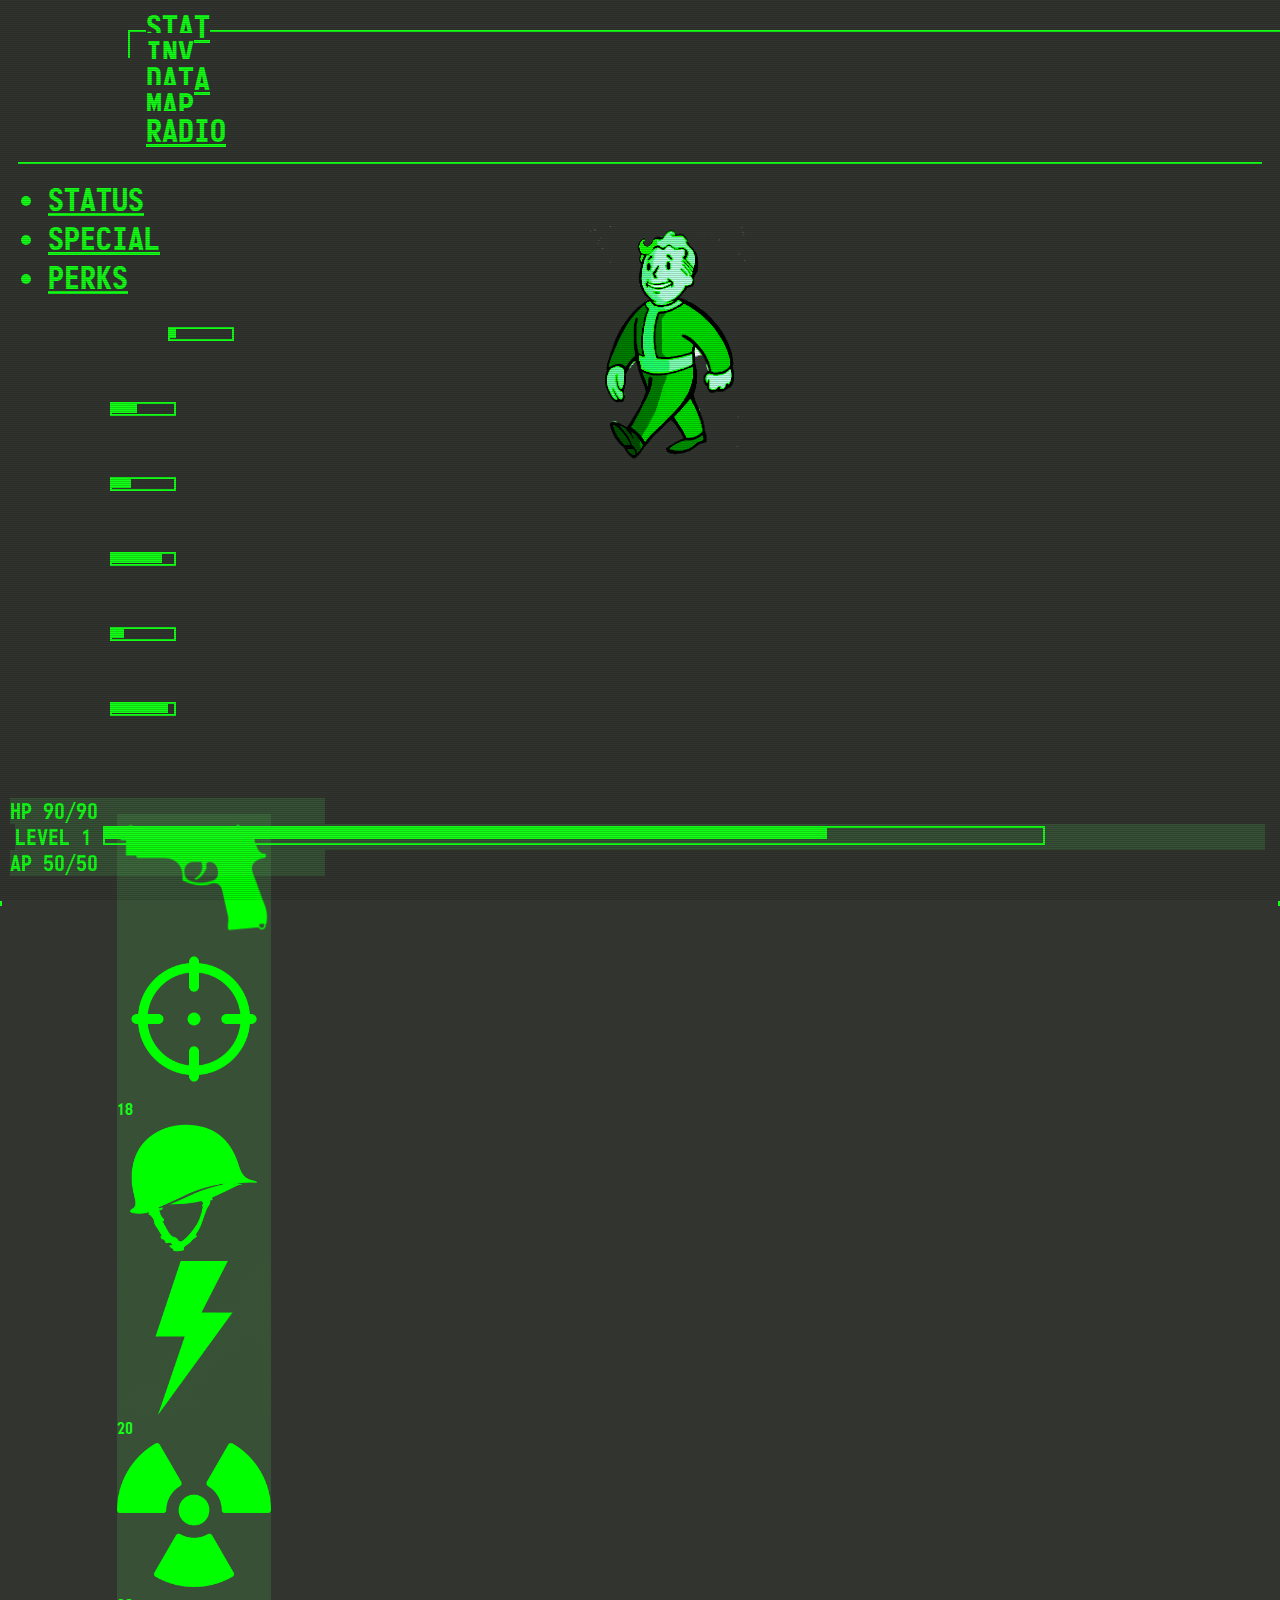
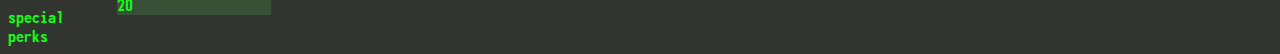
<file: index.html>
<!DOCTYPE html>
<html lang="en">
  <head>
    <meta charset="UTF-8" />
    <meta name="viewport" content="width=device-width, initial-scale=1.0" />
    <title>PIPBOY</title>
    <link
      rel="stylesheet"
      href="https://stackpath.bootstrapcdn.com/bootstrap/5.0.0-alpha1/css/bootstrap.min.css"
      integrity="sha384-r4NyP46KrjDleawBgD5tp8Y7UzmLA05oM1iAEQ17CSuDqnUK2+k9luXQOfXJCJ4I"
      crossorigin="anonymous"
    />
    <script
      src="https://cdn.jsdelivr.net/npm/popper.js@1.16.0/dist/umd/popper.min.js"
      integrity="sha384-Q6E9RHvbIyZFJoft+2mJbHaEWldlvI9IOYy5n3zV9zzTtmI3UksdQRVvoxMfooAo"
      crossorigin="anonymous"
    ></script>
    <script
      src="https://stackpath.bootstrapcdn.com/bootstrap/5.0.0-alpha1/js/bootstrap.min.js"
      integrity="sha384-oesi62hOLfzrys4LxRF63OJCXdXDipiYWBnvTl9Y9/TRlw5xlKIEHpNyvvDShgf/"
      crossorigin="anonymous"
    ></script>
     <script src="https://ajax.googleapis.com/ajax/libs/jquery/3.5.1/jquery.min.js"></script>
  <script src="https://cdnjs.cloudflare.com/ajax/libs/popper.js/1.16.0/umd/popper.min.js"></script>
  <script src="https://maxcdn.bootstrapcdn.com/bootstrap/4.5.2/js/bootstrap.min.js"></script>
        <script src="pipBoy.app.js"></script>

  </head>

  <body>
   <nav class="navbar navbar-expand-sm navbar-toggleable navbar-light">
        <div  id="mainnav">
            <ul class="navbar-nav nav-fill">
                <li class="navbar-item active "><a href="index.html" class="nav-link ">STAT</a></li>
                <li class="nav-item "><a href="inv.html" class="nav-link">INV</a></li>
                <li class="nav-item"><a href="data.html" class="nav-link">DATA</a></li>
                <li class="nav-item"><a href="#" class="nav-link ">MAP</a></li>
                <li class="nav-item"><a href="#" class="nav-link ">RADIO</a></li>
            </ul>
        </div>
    </nav>
    <div class="container">
      <div class="row">
        <div class="col-3">
          <ul class="nav nav-tab">
            <li class="nav-item">
              <a href="#status" class="nav-link" data-toggle="tab">STATUS</a>
            </li>
            <li class="nav-item">
              <a href="#special" class="nav-link" data-toggle="tab">SPECIAL</a>
            </li>
            <li class="nav-item">
              <a href="#perks" class="nav-link" data-toggle="tab">PERKS</a>
            </li>
          </ul>

          <div class="tab-content">
            <div class="tab-pane active full" id="status" role="tabpanel">
              <div class="centre-image">
                <img src="pip.png" alt="pipboy" />
              </div>

        <div class="stat-bars">   
              <div class="row">
                <div class="col-12">
                  <div class="stat-bar">
                    <div class="cube">
                      <div class="level-progress-bar w10"></div>
                    </div>
                  </div>
                </div>
              </div>

              <div class="row">
                <div class="col-3">
                  <div class="stat-bar">
                    <div class="cube">
                      <div class="level-progress-bar w40"></div>
                    </div>
                  </div>
                </div>

                <div class="col-4"></div>

                <div class="col-3">
                  <div class="stat-bar">
                    <div class="cube">
                      <div class="level-progress-bar w30"></div>
                    </div>
                  </div>
                </div>
                 <div class="col-3">
                  <div class="stat-bar">
                    <div class="cube">
                      <div class="level-progress-bar w80"></div>
                    </div>
                  </div>
                </div>

                <div class="col-4"></div>

                <div class="col-3">
                  <div class="stat-bar">
                    <div class="cube">
                      <div class="level-progress-bar w20"></div>
                    </div>
                  </div>
                </div>
                <div class="col-3">
                  <div class="stat-bar">
                    <div class="cube">
                      <div class="level-progress-bar w90"></div>
                    </div>
                  </div>
                </div>
               </div>
</div>   

                <div class="row stat-number">
                  <div class="col-2 "><img src="Pistol_icon.svg.png" alt="pistol" class="img-responsieve pistol">
                  </div>
                  <div class="col-1">
                    <div class="icon">
                      <img src="crosshair.png" alt="crosshair" class="img-responsieve">
                    </div>
                    <div class="points">18</div>
                  </div>
                  <div class="col-1 transparent"></div>
                  <div class="col-2">
                    <div class="icon">
                      <img src="helmet.jpg" alt="helmet" class="img-responsieve helmet">
                    </div>
                    
                  </div>
                  <div class="col-1">
                    <div class="icon">
                      <img src="energy.jpg" alt="energy" class="img-responsieve">
                    </div>
                    <div class="points">20</div>
                  </div>
                  <div class="col-1">
                    <div class="icon">
                      <img src="radiation.png" alt="radiation" class="img-responsieve">
                    </div>
                    <div class="points">20</div>
                  </div>
                </div> 




            </div>
            <div class="tab-pane" id="special" role="tab">special</div>
            <div class="tab-pane" id="perks" role="tab">perks</div>
          </div>
        </div>
      </div>
    </div>

    <div class="navbar navbar-light pip-footer">
      <div class="row">
        <div class="col-3">HP 90/90</div>
        <div class="col-6">
          <span> LEVEL 1</span>

          <div class="level-progress">
            <div class="level-progress-bar"></div>
          </div>
        </div>
        <div class="col-3 text-center">AP 50/50</div>
      </div>
    </div>

    <link rel="stylesheet" href="pipBoy.app.css" />
  </body>
</html>
</file>
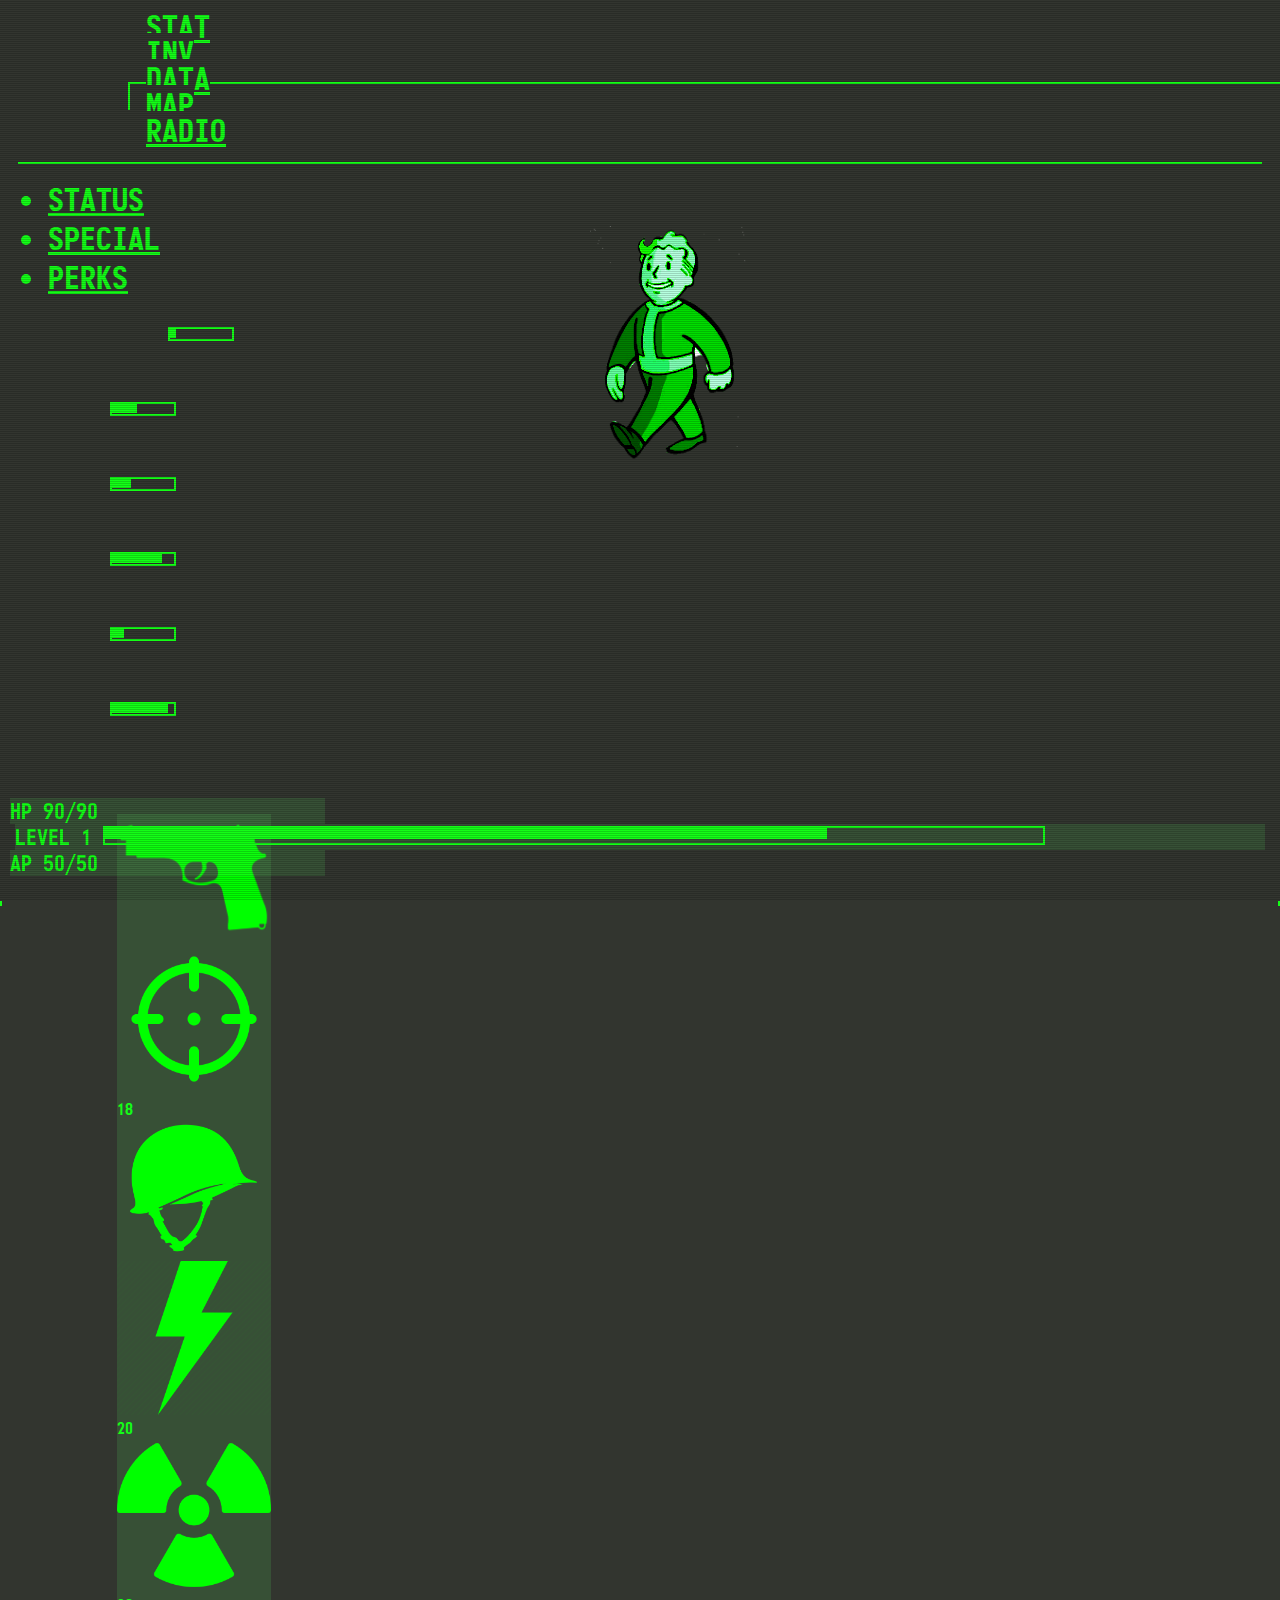
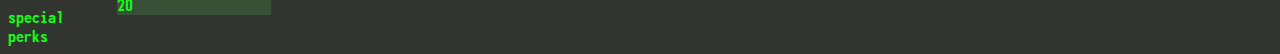
<file: data.html>
<!DOCTYPE html>
<html lang="en">
<head>
   <meta charset="UTF-8" />
    <meta name="viewport" content="width=device-width, initial-scale=1.0" />
    <title>PIPBOY</title>
    <link
      rel="stylesheet"
      href="https://stackpath.bootstrapcdn.com/bootstrap/5.0.0-alpha1/css/bootstrap.min.css"
      integrity="sha384-r4NyP46KrjDleawBgD5tp8Y7UzmLA05oM1iAEQ17CSuDqnUK2+k9luXQOfXJCJ4I"
      crossorigin="anonymous"
    />
    <script
      src="https://cdn.jsdelivr.net/npm/popper.js@1.16.0/dist/umd/popper.min.js"
      integrity="sha384-Q6E9RHvbIyZFJoft+2mJbHaEWldlvI9IOYy5n3zV9zzTtmI3UksdQRVvoxMfooAo"
      crossorigin="anonymous"
    ></script>
    <script
      src="https://stackpath.bootstrapcdn.com/bootstrap/5.0.0-alpha1/js/bootstrap.min.js"
      integrity="sha384-oesi62hOLfzrys4LxRF63OJCXdXDipiYWBnvTl9Y9/TRlw5xlKIEHpNyvvDShgf/"
      crossorigin="anonymous"
    ></script>
     <script src="https://ajax.googleapis.com/ajax/libs/jquery/3.5.1/jquery.min.js"></script>
  <script src="https://cdnjs.cloudflare.com/ajax/libs/popper.js/1.16.0/umd/popper.min.js"></script>
  <script src="https://maxcdn.bootstrapcdn.com/bootstrap/4.5.2/js/bootstrap.min.js"></script>
        <script src="pipBoy.app.js"></script>
  </head>

  <body>
   <nav class="navbar navbar-expand-sm  navbar-light">
        <div  id="mainnav">
            <ul class="navbar-nav nav-fill">
                <li class="nav-item "><a href="index.html" class="nav-link ">STAT</a></li>
                <li class="nav-item "><a href="inv.html" class="nav-link">INV</a></li>
                <li class="navbar-item active"><a href="data.html" class="nav-link">DATA</a></li>
                <li class="nav-item"><a href="#" class="nav-link ">MAP</a></li>
                <li class="nav-item"><a href="#" class="nav-link ">RADIO</a></li>
            </ul>
        </div>
    </nav>

    <div class="container">
      <div class="row">
        <div class="col-3">
          <ul class="nav nav-tab">
            <li class="nav-item">
              <a href="#status" class="nav-link" data-toggle="tab">STATUS</a>
            </li>
            <li class="nav-item">
              <a href="#special" class="nav-link" data-toggle="tab">SPECIAL</a>
            </li>
            <li class="nav-item">
              <a href="#perks" class="nav-link" data-toggle="tab">PERKS</a>
            </li>
          </ul>

          <div class="tab-content">
            <div class="tab-pane active full" id="status" role="tabpanel">
              <div class="centre-image">
                <img src="pip.png" alt="pipboy" />
              </div>

        <div class="stat-bars">   
              <div class="row">
                <div class="col-12">
                  <div class="stat-bar">
                    <div class="cube">
                      <div class="level-progress-bar w10"></div>
                    </div>
                  </div>
                </div>
              </div>

              <div class="row">
                <div class="col-3">
                  <div class="stat-bar">
                    <div class="cube">
                      <div class="level-progress-bar w40"></div>
                    </div>
                  </div>
                </div>

                <div class="col-4"></div>

                <div class="col-3">
                  <div class="stat-bar">
                    <div class="cube">
                      <div class="level-progress-bar w30"></div>
                    </div>
                  </div>
                </div>
                 <div class="col-3">
                  <div class="stat-bar">
                    <div class="cube">
                      <div class="level-progress-bar w80"></div>
                    </div>
                  </div>
                </div>

                <div class="col-4"></div>

                <div class="col-3">
                  <div class="stat-bar">
                    <div class="cube">
                      <div class="level-progress-bar w20"></div>
                    </div>
                  </div>
                </div>
                <div class="col-3">
                  <div class="stat-bar">
                    <div class="cube">
                      <div class="level-progress-bar w90"></div>
                    </div>
                  </div>
                </div>
               </div>
</div>   

                <div class="row stat-number">
                  <div class="col-2 "><img src="Pistol_icon.svg.png" alt="pistol" class="img-responsieve pistol">
                  </div>
                  <div class="col-1">
                    <div class="icon">
                      <img src="crosshair.png" alt="crosshair" class="img-responsieve">
                    </div>
                    <div class="points">18</div>
                  </div>
                  <div class="col-1 transparent"></div>
                  <div class="col-2">
                    <div class="icon">
                      <img src="helmet.jpg" alt="helmet" class="img-responsieve helmet">
                    </div>
                    
                  </div>
                  <div class="col-1">
                    <div class="icon">
                      <img src="energy.jpg" alt="energy" class="img-responsieve">
                    </div>
                    <div class="points">20</div>
                  </div>
                  <div class="col-1">
                    <div class="icon">
                      <img src="radiation.png" alt="radiation" class="img-responsieve">
                    </div>
                    <div class="points">20</div>
                  </div>
                </div> 




            </div>
            <div class="tab-pane" id="special" role="tab">special</div>
            <div class="tab-pane" id="perks" role="tab">perks</div>
          </div>
        </div>
      </div>
    </div>

    <div class="navbar navbar-light pip-footer">
      <div class="row">
        <div class="col-3">HP 90/90</div>
        <div class="col-6">
          <span> LEVEL 1</span>

          <div class="level-progress">
            <div class="level-progress-bar"></div>
          </div>
        </div>
        <div class="col-3 text-center">AP 50/50</div>
      </div>
    </div>

    <link rel="stylesheet" href="pipBoy.app.css" />
  </body>
</html>
</file>
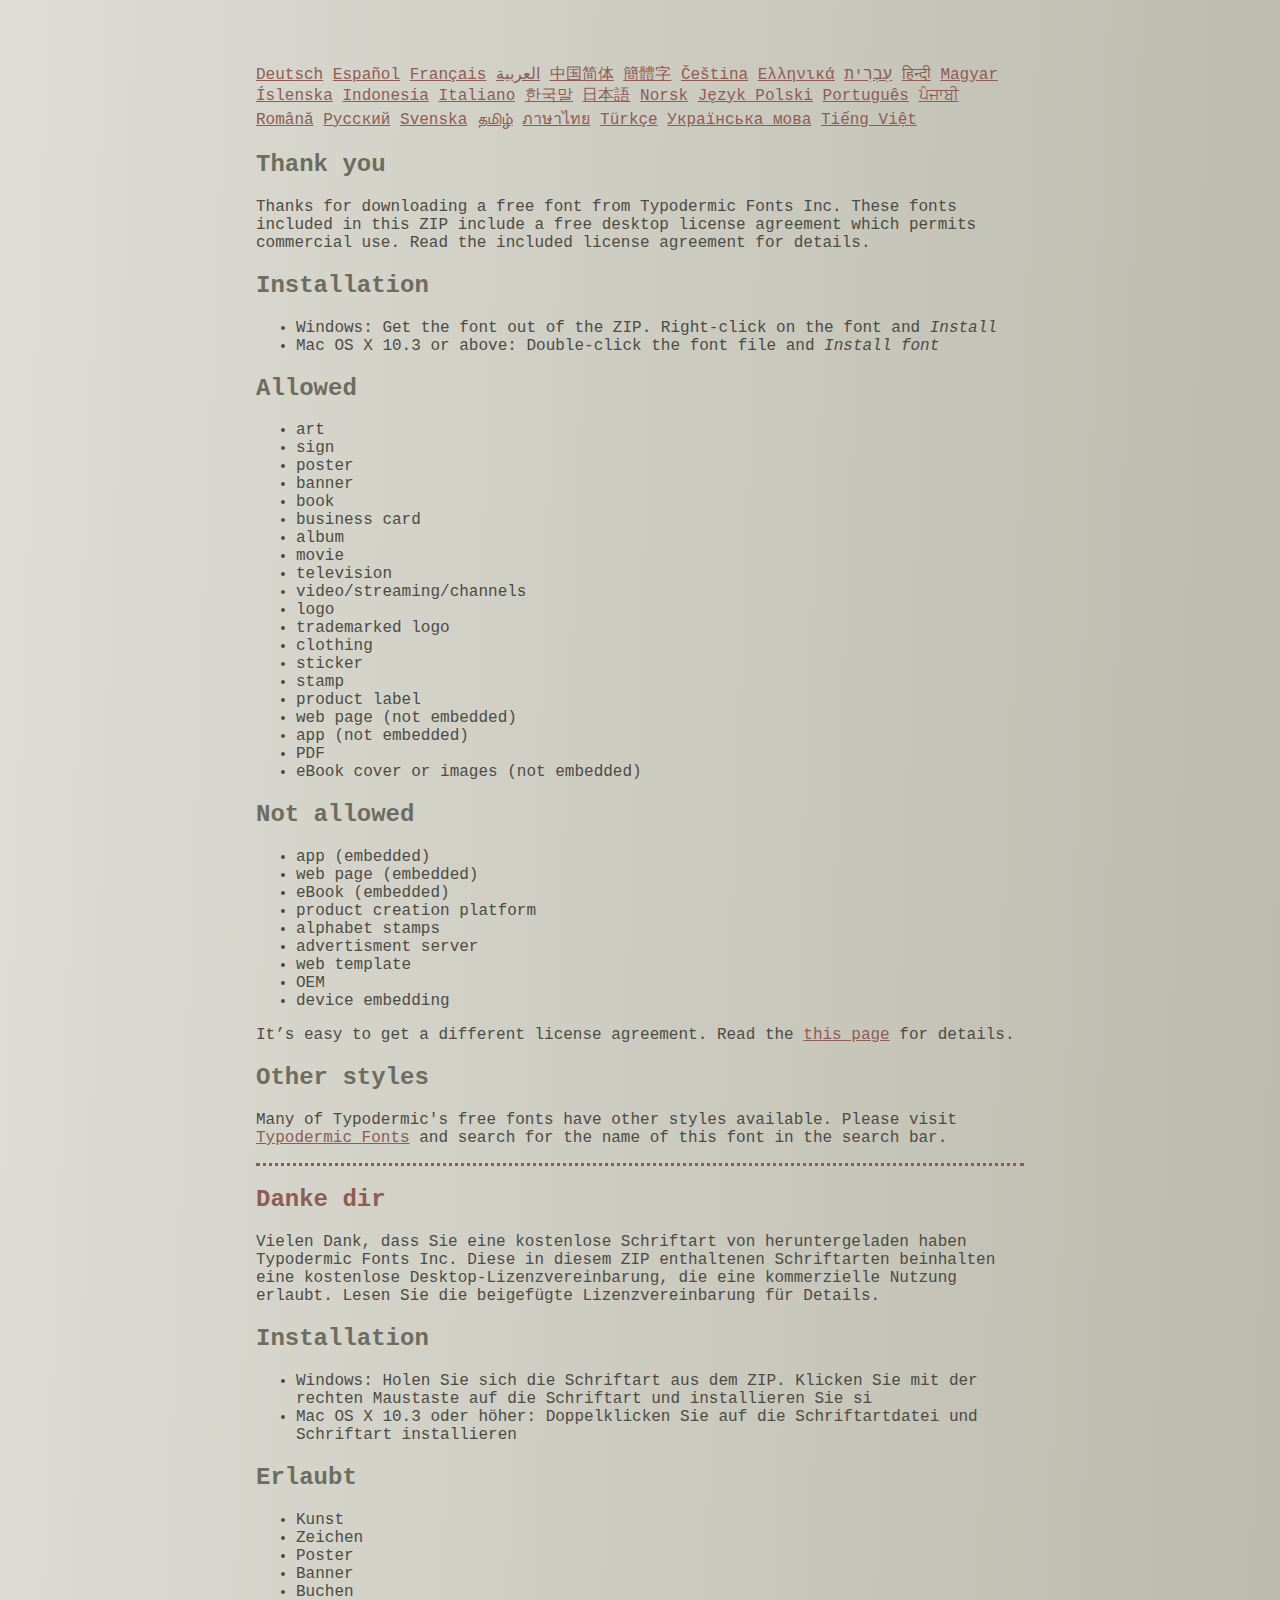
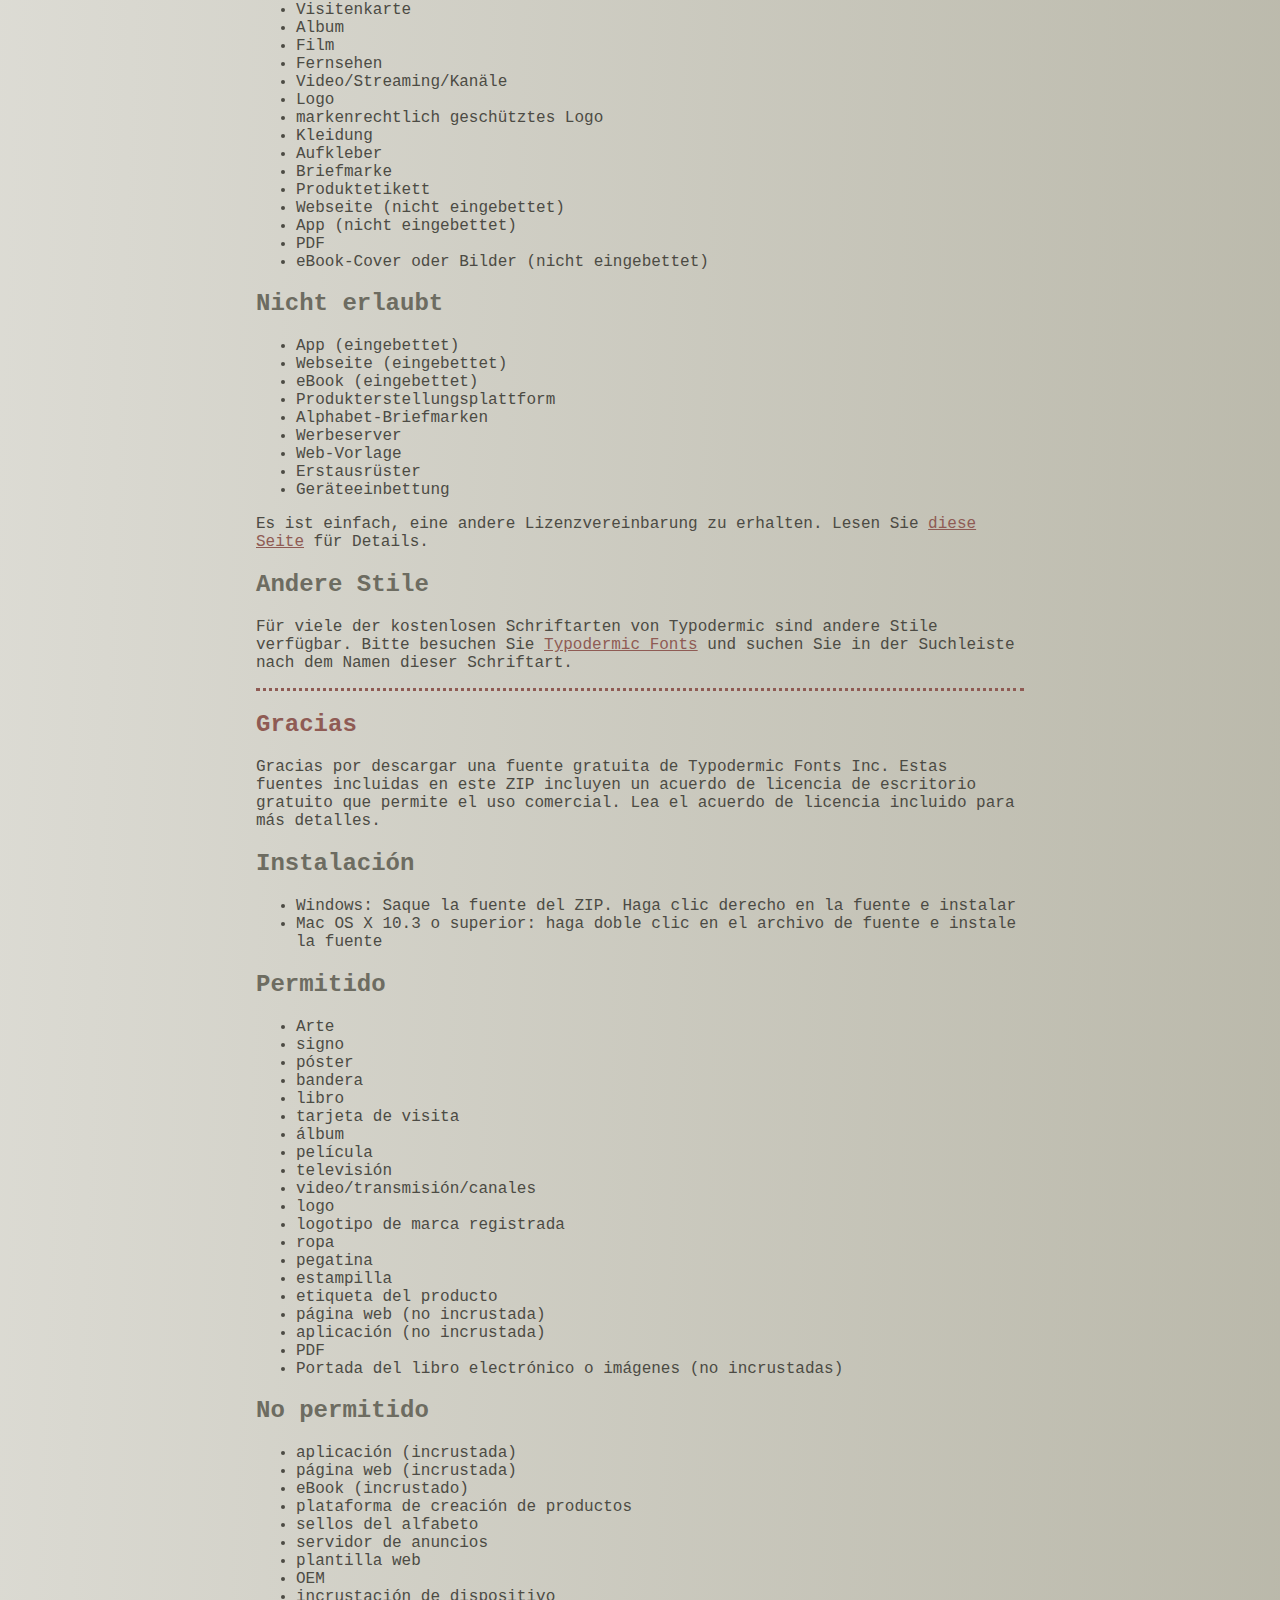
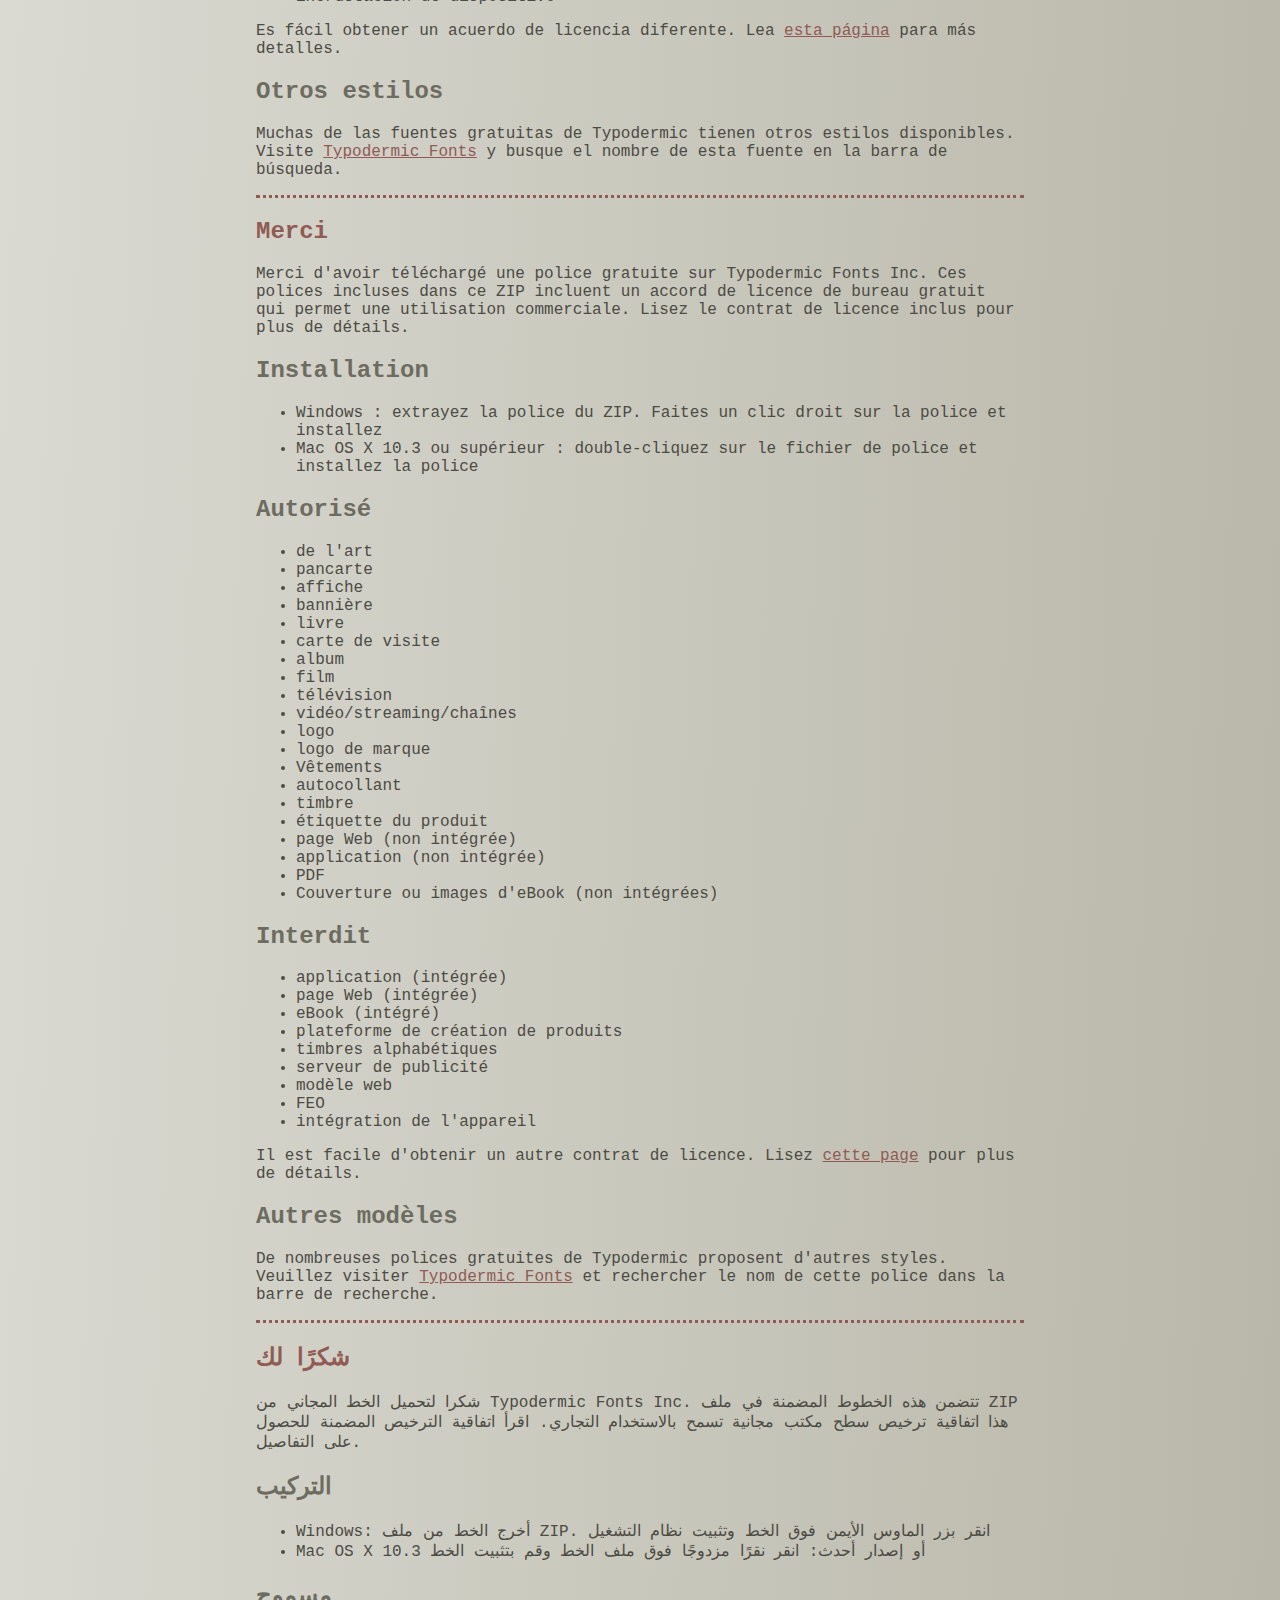
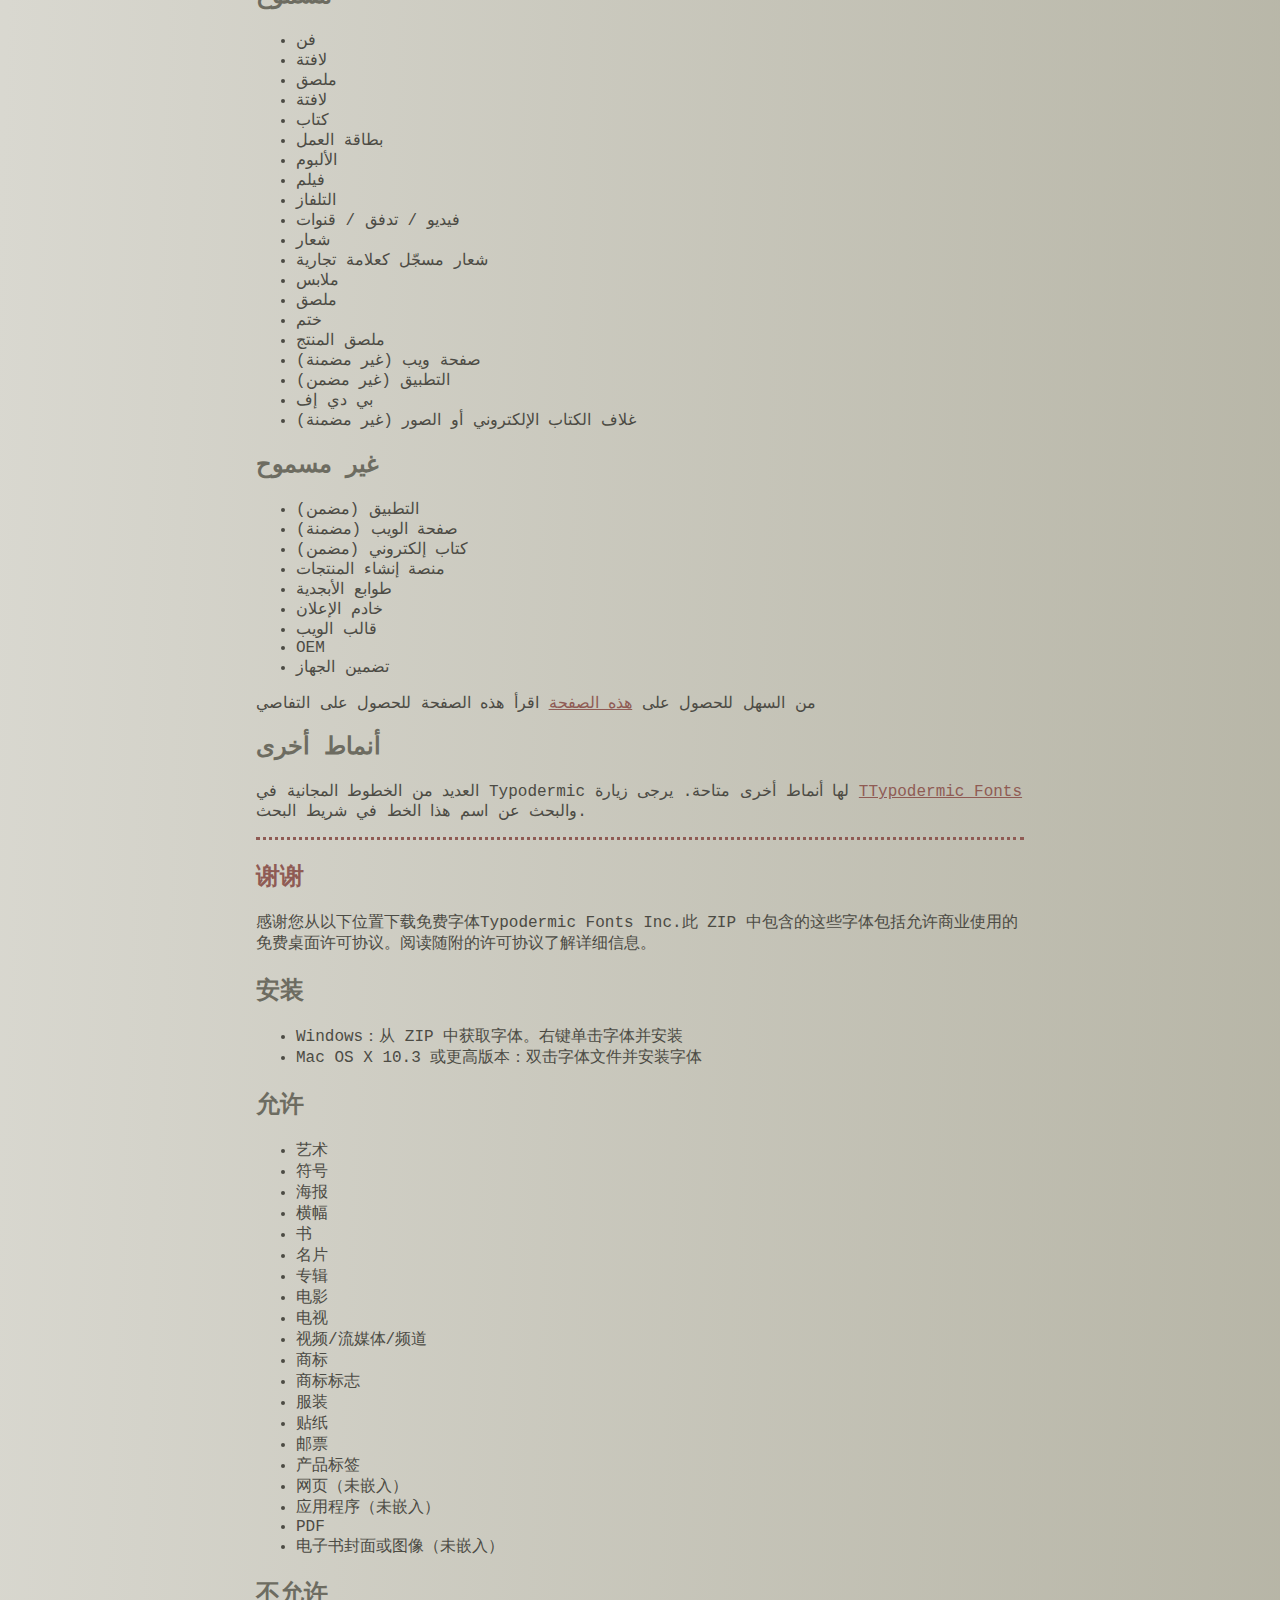
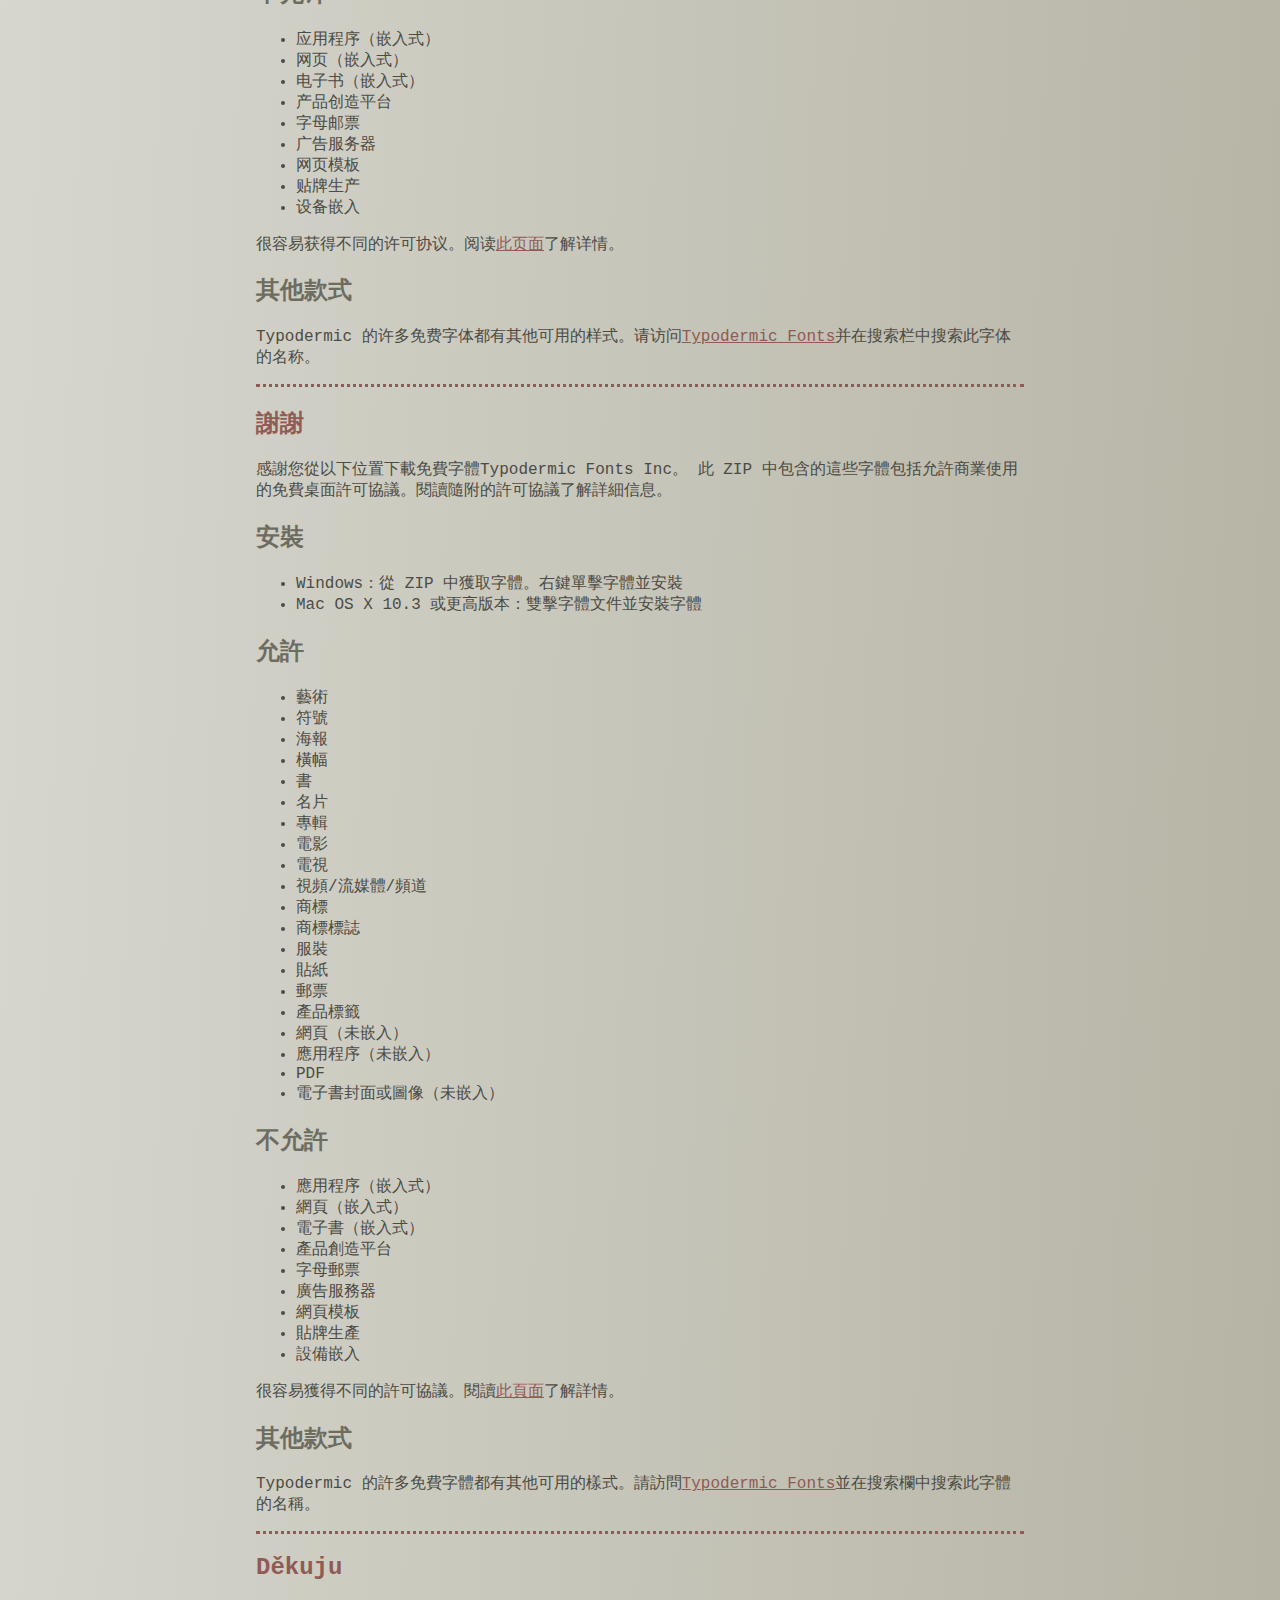
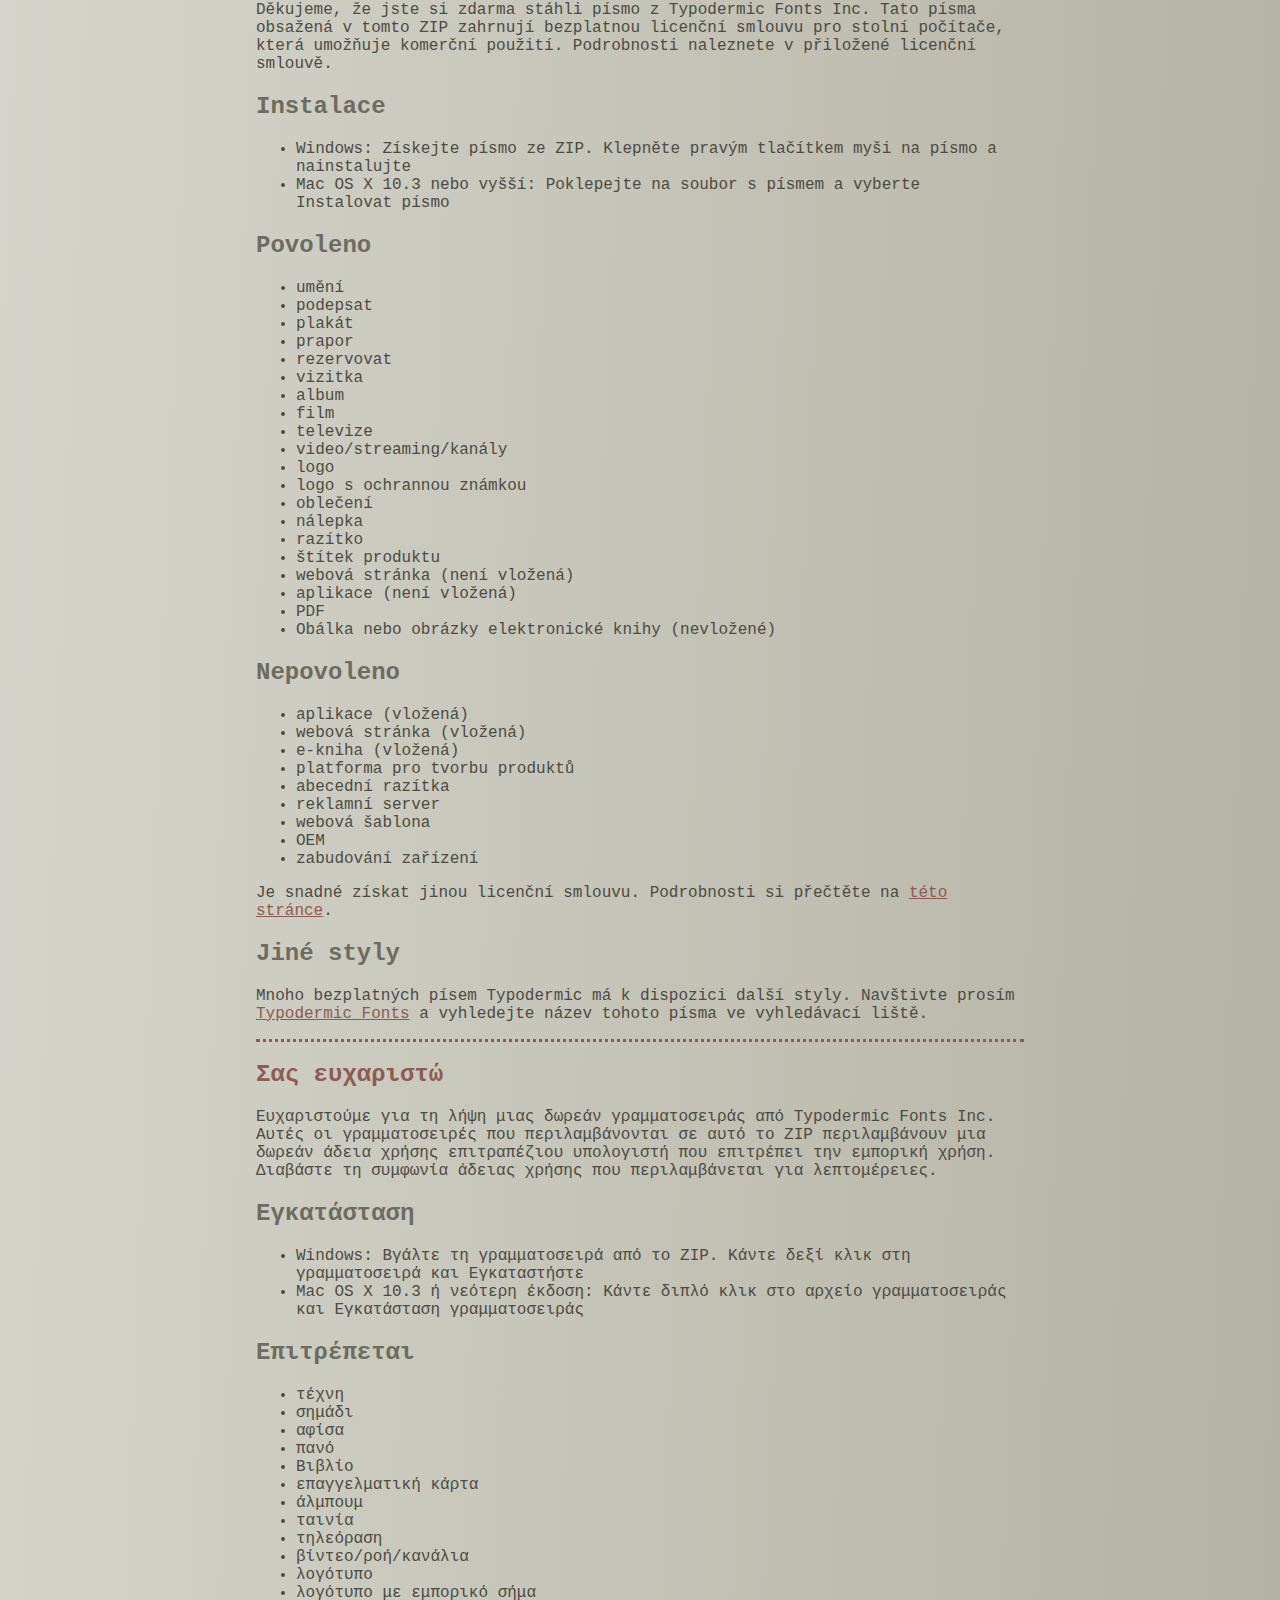
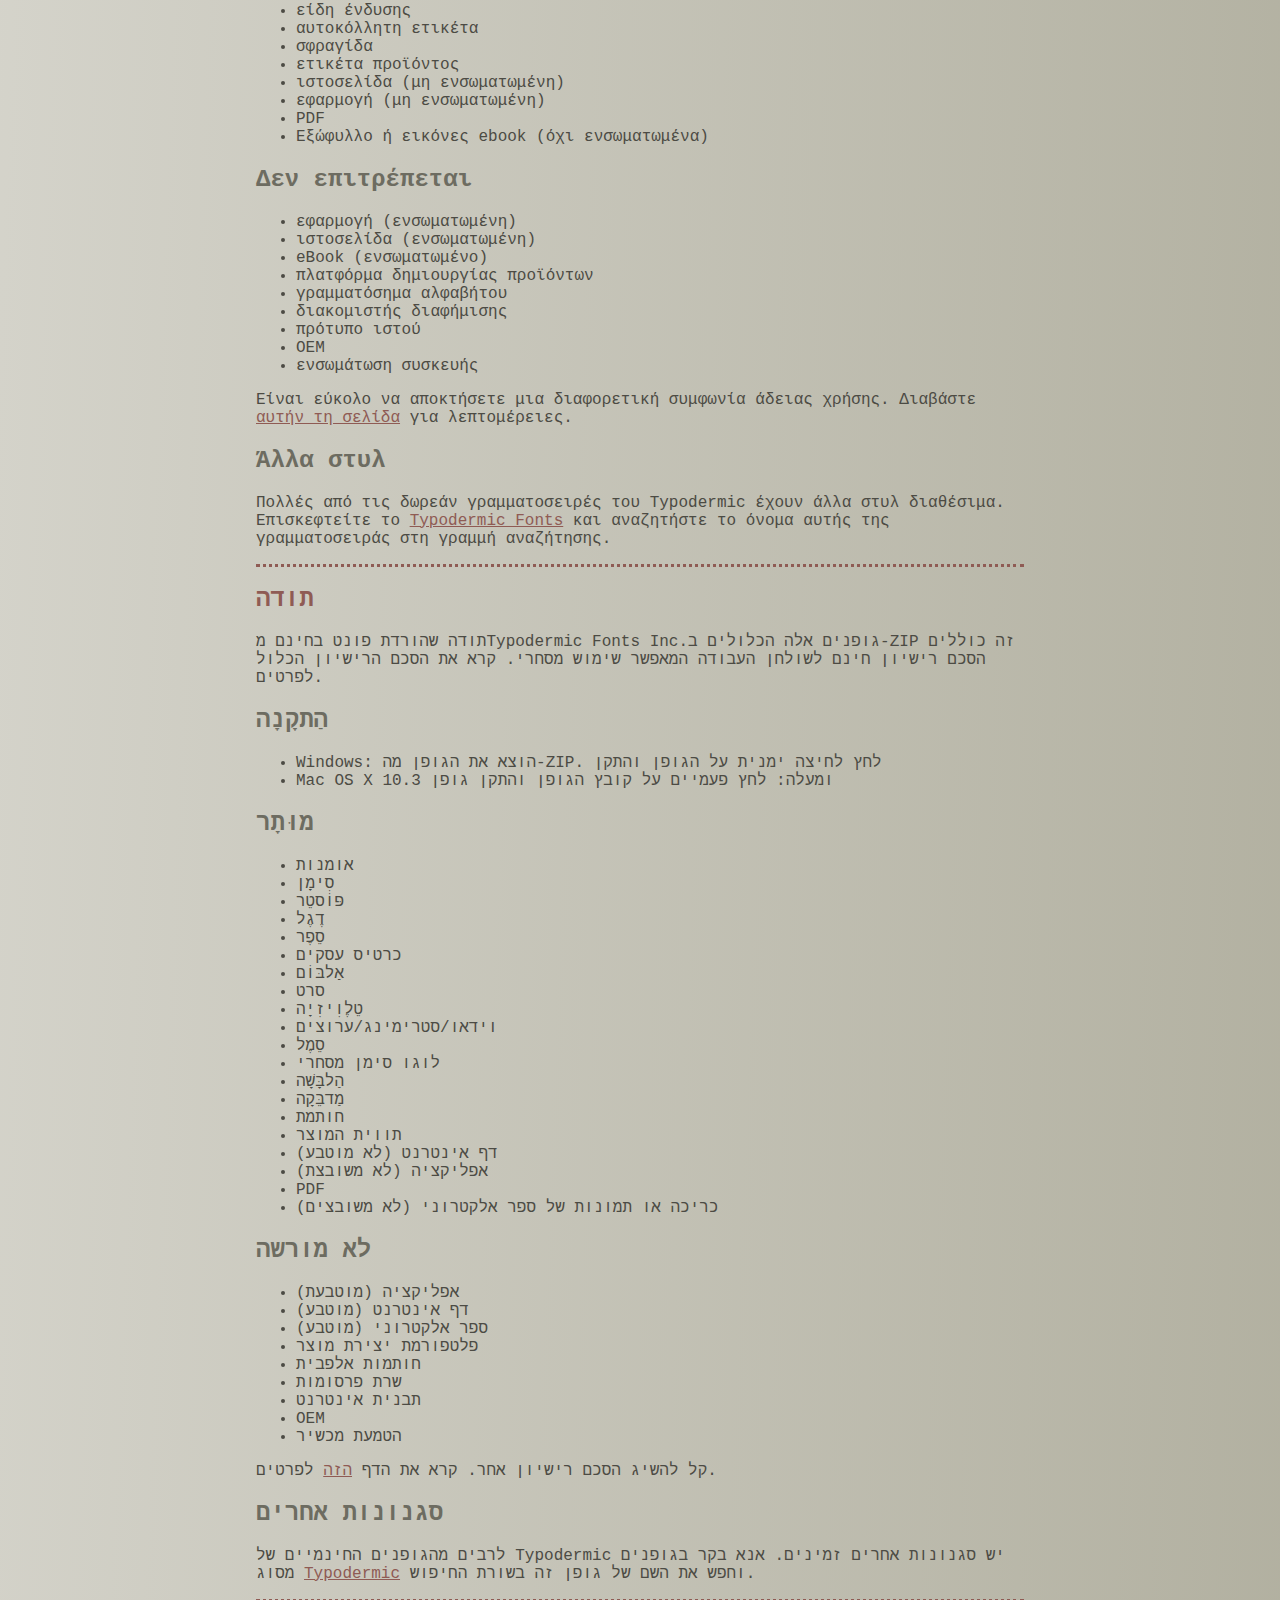
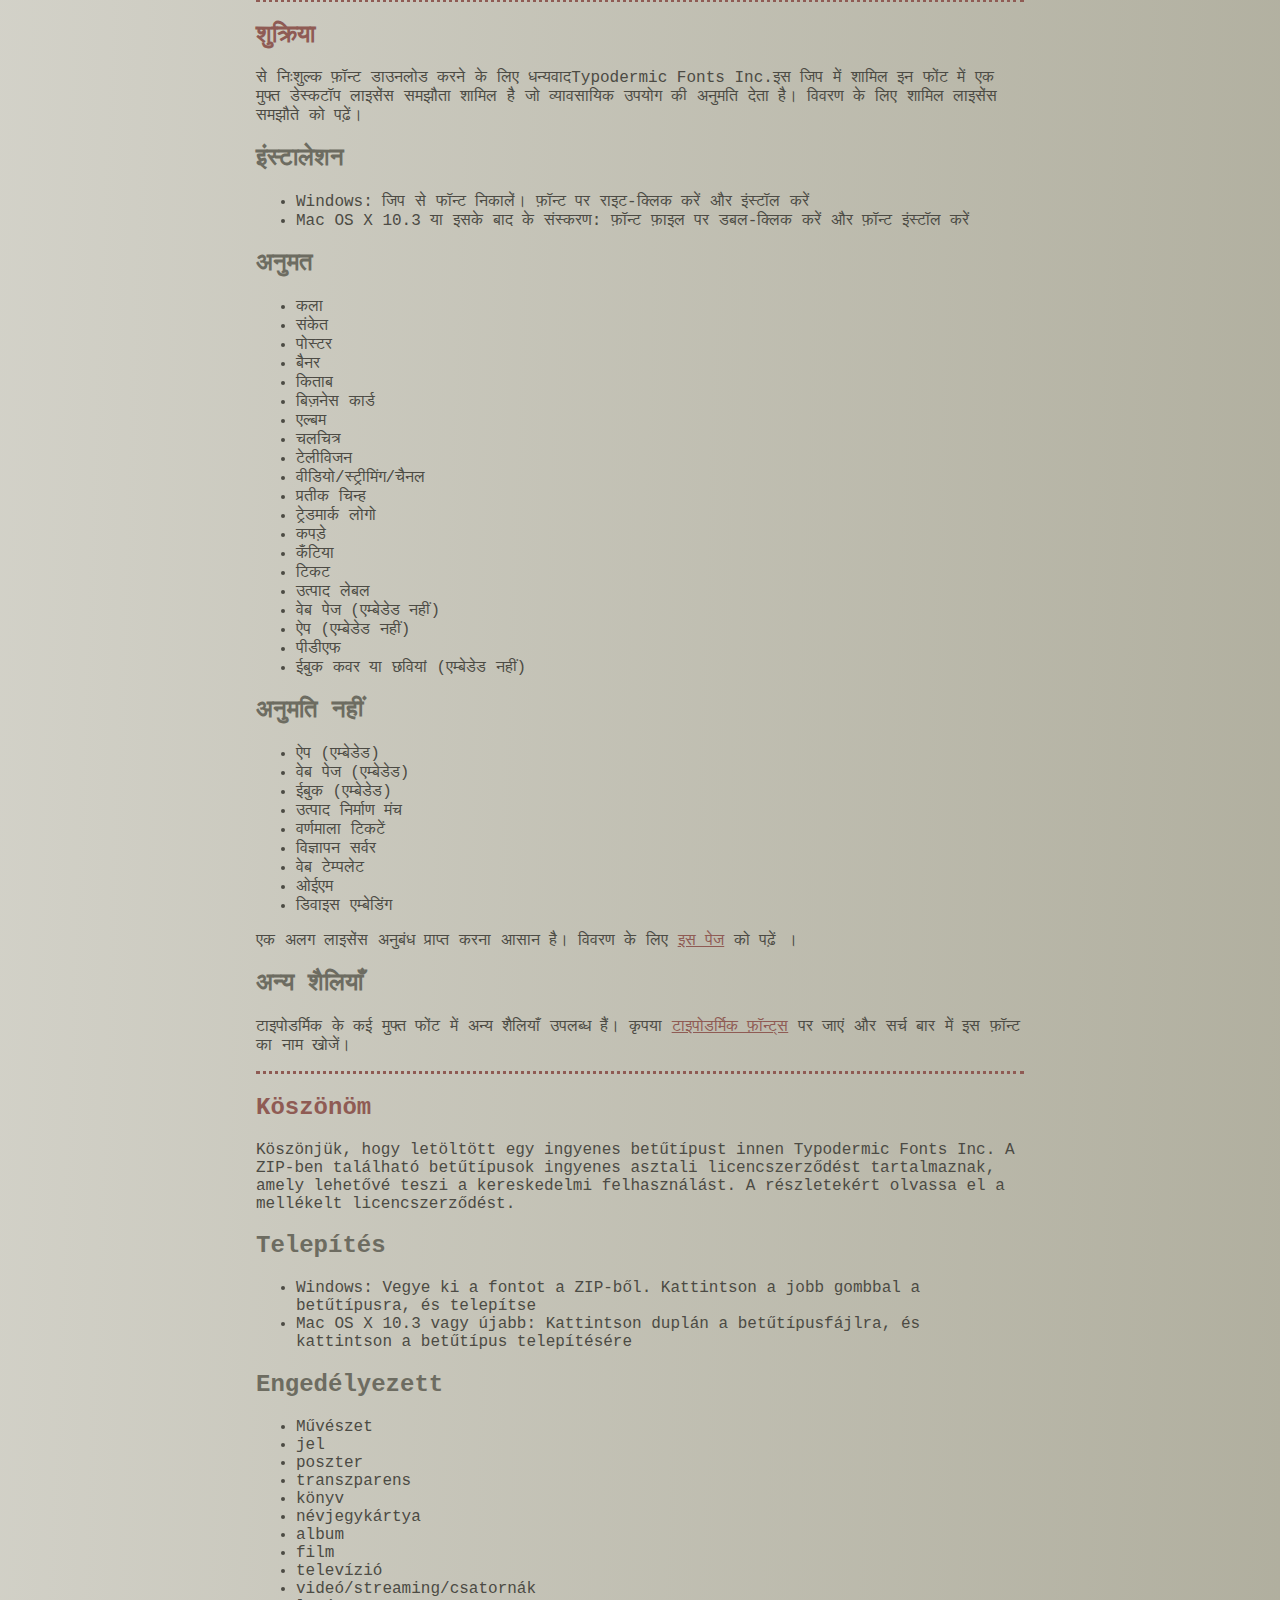
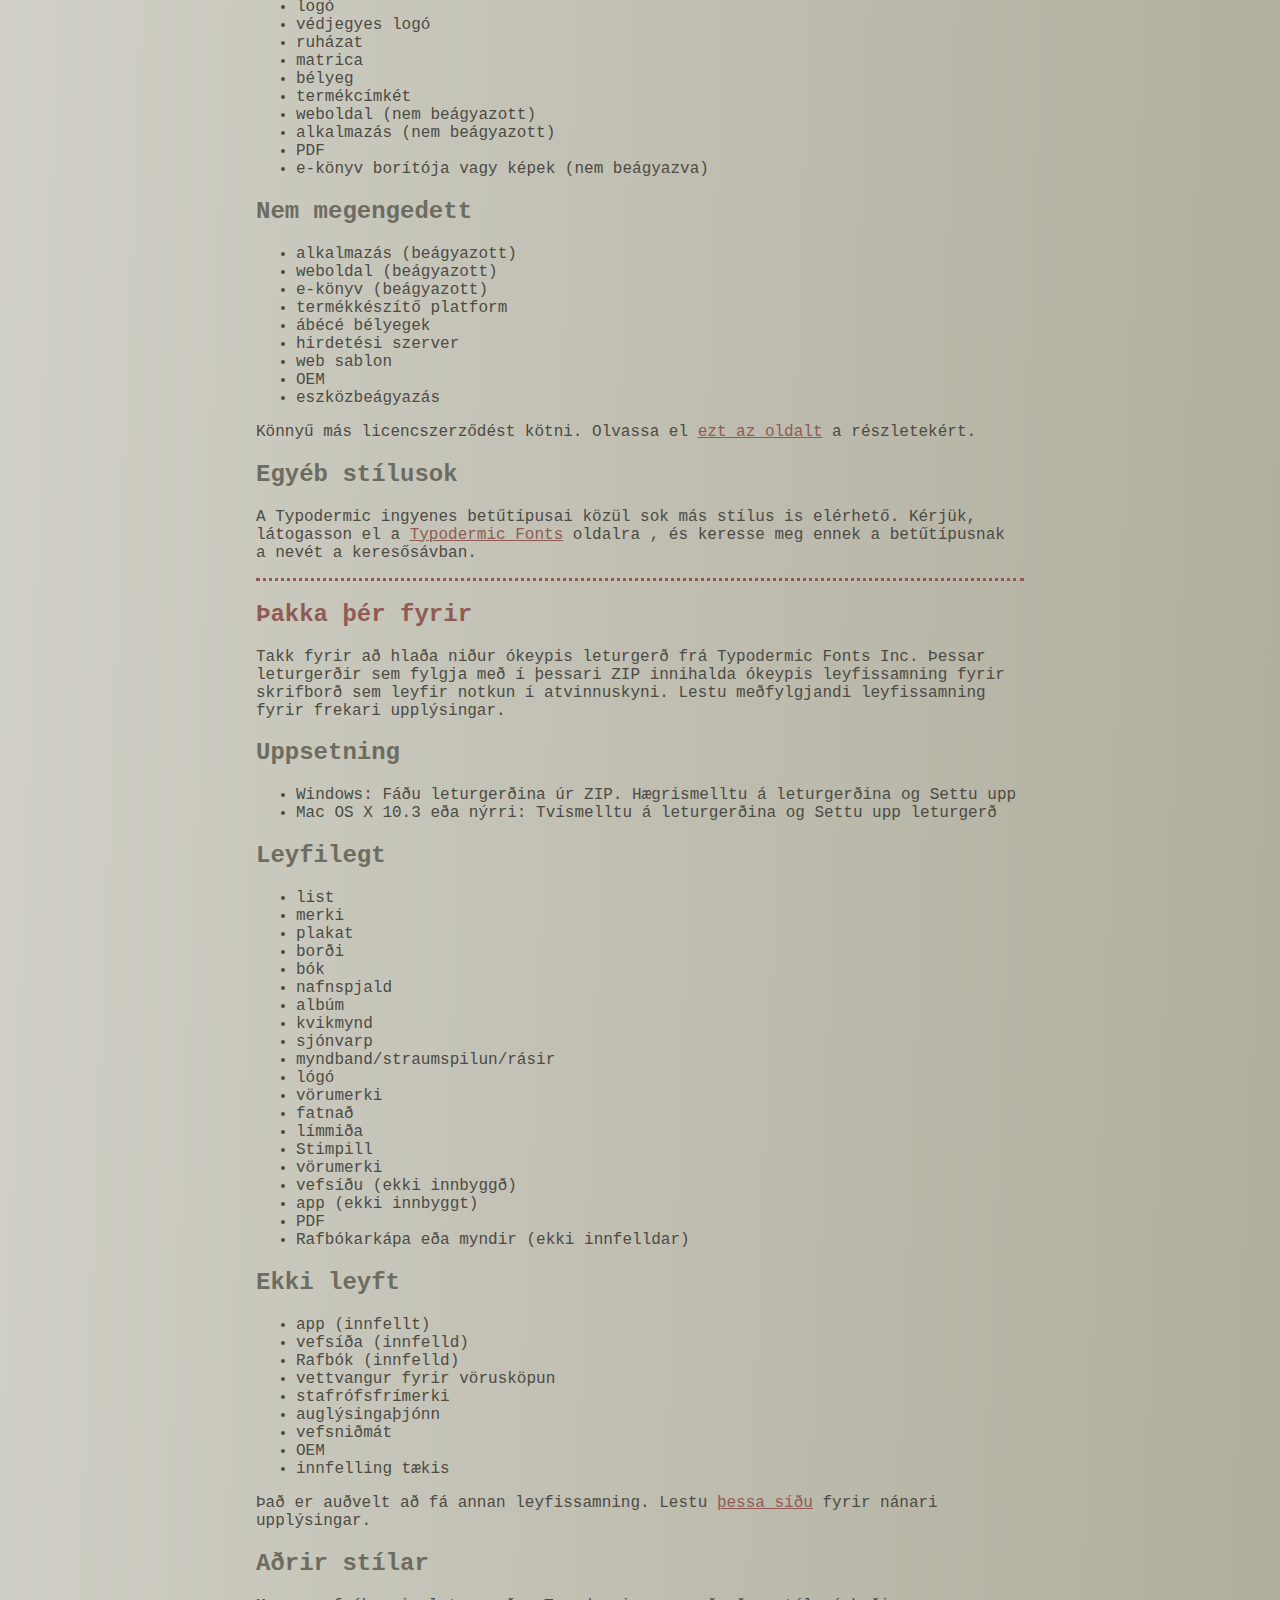
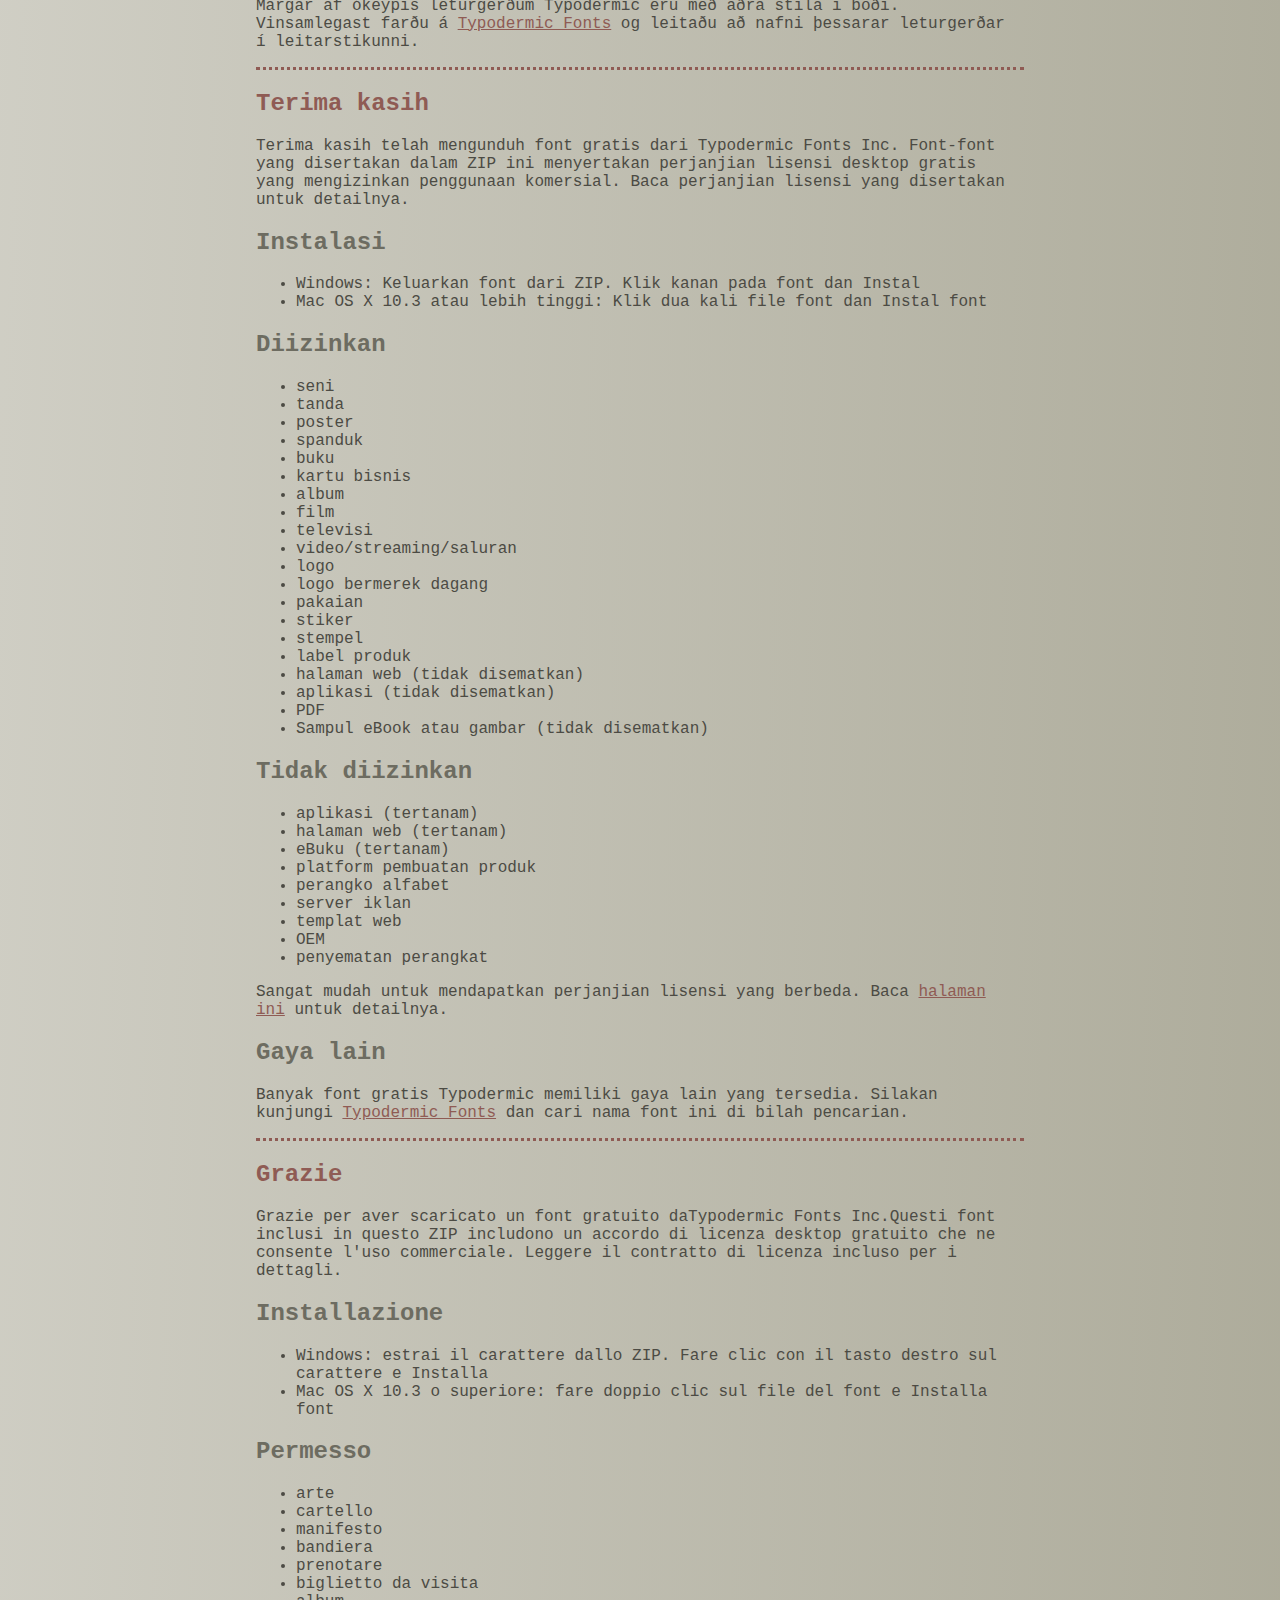
<file: read-this.html>
<head>
<meta http-equiv="Content-Type" content="text/html; charset=utf-8">
<title>Typodermic Fonts Inc. Free Font Instructions 2023</title>
<style type="text/css">
body {margin:30px 20% 120px 20%; padding:0px; font-family:Consolas, Courier, sans-serif; color:#4c4b44; background-color:#c2c1b3;
/* IE10 Consumer Preview */ 
background-image: -ms-linear-gradient(top left, #DEDDD6 0%, #9D9B87 100%);
/* Mozilla Firefox */ 
background-image: -moz-linear-gradient(top left, #DEDDD6 0%, #9D9B87 100%);
/* Opera */ 
background-image: -o-linear-gradient(top left, #DEDDD6 0%, #9D9B87 100%);
/* Webkit (Safari/Chrome 10) */ 
background-image: -webkit-gradient(linear, left top, right bottom, color-stop(0, #DEDDD6), color-stop(1, #9D9B87));
/* Webkit (Chrome 11+) */ 
background-image: -webkit-linear-gradient(top left, #DEDDD6 0%, #9D9B87 100%);
/* W3C Markup, IE10 Release Preview */ 
background-image: linear-gradient(to bottom right, #DEDDD6 0%, #9D9B87 100%);
	}
h2 {color:#6d6c61;}
a {color:#8f5b54;}
a:hover {color:#ffffff; background-color:#9a998c;}
hr.dotted {border: 0; border-top: 3px dotted #8f5b54;}
</style>
</head>

<body>

<br>

<p translate="no">
<a href="#German">Deutsch</a>
<a href="#Spanish">Español</a>
<a href="#French">Français</a>
<a href="#Arabic">العربية</a>
<a href="#Chinese">中国简体</a>
<a href="#Chinese(trad)">簡體字</a>
<a href="#Czech">Čeština</a>
<a href="#Greek">Ελληνικά</a>
<a href="#Hebrew">עִבְרִית</a>
<a href="#Hindi">हिन्दी</a>
<a href="#Hungarian">Magyar</a>
<a href="#Icelandic">Íslenska</a>
<a href="#Indonesian">Indonesia</a>
<a href="#Italian">Italiano</a>
<a href="#Korean">한국말</a>
<a href="#Japanese">日本語</a>
<a href="#Norwegian">Norsk</a>
<a href="#Polish">Język&nbsp;Polski</a>
<a href="#Portuguese">Português</a>
<a href="#Punjabi">ਪੰਜਾਬੀ</a>
<a href="#Romanian">Română</a>
<a href="#Russian">Русский</a>
<a href="#Swedish">Svenska</a>
<a href="#Tamil">தமிழ்</a>
<a href="#Thai">ภาษาไทย</a>
<a href="#Turkish">Türkçe</a>
<a href="#Ukrainian">Українська&nbsp;мова</a>
<a href="#Vietnamese">Tiếng&nbsp;Việt</a>
</p>

<h2>Thank you</h2>

<p>Thanks for downloading a free font from <span translate="no">Typodermic Fonts Inc.</span> These fonts included in this ZIP include a free desktop license agreement which permits commercial use. Read the included license agreement for details.</p>


<h2>Installation</h2>
<ul><li>Windows: Get the font out of the ZIP. Right-click on the font and <em>Install</em><li>Mac OS X 10.3 or above: Double-click the font file and <em>Install font</em></ul>

<h2>Allowed</h2>

<ul>
<li>art</li>
<li>sign</li>
<li>poster</li>
<li>banner</li>
<li>book</li>
<li>business card</li>
<li>album</li>
<li>movie</li>
<li>television</li>
<li>video/streaming/channels</li>
<li>logo</li>
<li>trademarked logo</li>
<li>clothing</li>
<li>sticker</li>
<li>stamp</li>
<li>product label</li>
<li>web page (not embedded)</li>
<li>app (not embedded)</li>
<li>PDF</li>
<li>eBook cover or images (not embedded)</li>
</ul>

<h2>Not allowed</h2>

<ul>
<li>app (embedded)</li>
<li>web page (embedded)</li>
<li>eBook (embedded)</li>
<li>product creation platform</li>
<li>alphabet stamps</li>
<li>advertisment server</li>
<li>web template</li>
<li>OEM</li>
<li>device embedding</li>
</ul>

<p>It&rsquo;s easy to get a different license agreement. Read the <a href="https://typodermicfonts.com/license/">this page</a> for details. </p>

<h2>Other styles</h2>

<p>Many of Typodermic's free fonts have other styles available. Please visit <a href="https://typodermicfonts.com">Typodermic Fonts</a> and search for the name of this font in the search bar.</p>

<hr class="dotted">

<h2><a id="German">Danke dir</a></h2>

<p>Vielen Dank, dass Sie eine kostenlose Schriftart von heruntergeladen haben Typodermic Fonts Inc. Diese in diesem ZIP enthaltenen Schriftarten beinhalten eine kostenlose Desktop-Lizenzvereinbarung, die eine kommerzielle Nutzung erlaubt. Lesen Sie die beigefügte Lizenzvereinbarung für Details.</p>


<h2>Installation</h2>
<ul><li>Windows: Holen Sie sich die Schriftart aus dem ZIP. Klicken Sie mit der rechten Maustaste auf die Schriftart und installieren Sie si<li>Mac OS X 10.3 oder höher: Doppelklicken Sie auf die Schriftartdatei und Schriftart installieren </ul>

<h2>Erlaubt</h2>

<ul>
<li>Kunst</li>
<li>Zeichen</li>
<li>Poster</li>
<li>Banner</li>
<li>Buchen</li>
<li>Visitenkarte</li>
<li>Album</li>
<li>Film</li>
<li>Fernsehen</li>
<li>Video/Streaming/Kanäle</li>
<li>Logo</li>
<li>markenrechtlich geschütztes Logo</li>
<li>Kleidung</li>
<li>Aufkleber</li>
<li>Briefmarke</li>
<li>Produktetikett</li>
<li>Webseite (nicht eingebettet)</li>
<li>App (nicht eingebettet)</li>
<li>PDF</li>
<li>eBook-Cover oder Bilder (nicht eingebettet)</li>
</ul>

<h2>Nicht erlaubt</h2>

<ul>
<li>App (eingebettet)</li>
<li>Webseite (eingebettet)</li>
<li>eBook (eingebettet)</li>
<li>Produkterstellungsplattform</li>
<li>Alphabet-Briefmarken</li>
<li>Werbeserver</li>
<li>Web-Vorlage</li>
<li>Erstausrüster</li>
<li>Geräteeinbettung</li>
</ul>

<p>Es ist einfach, eine andere Lizenzvereinbarung zu erhalten. Lesen Sie <a href="https://typodermicfonts.com/license/">diese Seite</a> für Details.</p>

<h2>Andere Stile</h2>

<p>Für viele der kostenlosen Schriftarten von Typodermic sind andere Stile verfügbar. Bitte besuchen Sie <a href="https://typodermicfonts.com">Typodermic Fonts</a> und suchen Sie in der Suchleiste nach dem Namen dieser Schriftart.</p>


<hr class="dotted">

<h2><a id="Spanish">Gracias</a></h2>

<p>Gracias por descargar una fuente gratuita de Typodermic Fonts Inc. Estas fuentes incluidas en este ZIP incluyen un acuerdo de licencia de escritorio gratuito que permite el uso comercial. Lea el acuerdo de licencia incluido para más detalles.</p>


<h2>Instalación</h2>
<ul><li>Windows: Saque la fuente del ZIP. Haga clic derecho en la fuente e instalar <li>Mac OS X 10.3 o superior: haga doble clic en el archivo de fuente e instale la fuente</ul>

<h2>Permitido</h2>

<ul>
<li>Arte</li>
<li>signo</li>
<li>póster</li>
<li>bandera</li>
<li>libro</li>
<li>tarjeta de visita</li>
<li>álbum</li>
<li>película</li>
<li>televisión</li>
<li>video/transmisión/canales</li>
<li>logo</li>
<li>logotipo de marca registrada</li>
<li>ropa</li>
<li>pegatina</li>
<li>estampilla</li>
<li>etiqueta del producto</li>
<li>página web (no incrustada)</li>
<li>aplicación (no incrustada)</li>
<li>PDF</li>
<li>Portada del libro electrónico o imágenes (no incrustadas)</li>
</ul>


<h2>No permitido</h2>

<ul>
<li>aplicación (incrustada)</li>
<li>página web (incrustada)</li>
<li>eBook (incrustado)</li>
<li>plataforma de creación de productos</li>
<li>sellos del alfabeto</li>
<li>servidor de anuncios</li>
<li>plantilla web</li>
<li>OEM</li>
<li>incrustación de dispositivo</li>
</ul>

<p>Es fácil obtener un acuerdo de licencia diferente. Lea <a href="https://typodermicfonts.com/license/">esta página</a> para más detalles.</p>

<h2>Otros estilos</h2>

<p>Muchas de las fuentes gratuitas de Typodermic tienen otros estilos disponibles. Visite  <a href="https://typodermicfonts.com">Typodermic Fonts</a> y busque el nombre de esta fuente en la barra de búsqueda.</p>


<hr class="dotted">

<h2><a id="French">Merci</a></h2>

<p>Merci d'avoir téléchargé une police gratuite sur Typodermic Fonts Inc. Ces polices incluses dans ce ZIP incluent un accord de licence de bureau gratuit qui permet une utilisation commerciale. Lisez le contrat de licence inclus pour plus de détails.</p>


<h2>Installation</h2>
<ul><li>Windows : extrayez la police du ZIP. Faites un clic droit sur la police et installez<li>Mac OS X 10.3 ou supérieur : double-cliquez sur le fichier de police et installez la police</ul>
  



<h2>Autorisé</h2>

<ul>
<li>de l'art</li>
<li>pancarte</li>
<li>affiche</li>
<li>bannière</li>
<li>livre</li>
<li>carte de visite</li>
<li>album</li>
<li>film</li>
<li>télévision</li>
<li>vidéo/streaming/chaînes</li>
<li>logo</li>
<li>logo de marque</li>
<li>Vêtements</li>
<li>autocollant</li>
<li>timbre</li>
<li>étiquette du produit</li>
<li>page Web (non intégrée)</li>
<li>application (non intégrée)</li>
<li>PDF</li>
<li>Couverture ou images d'eBook (non intégrées)</li>
</ul>
 


<h2>Interdit</h2>

<ul>
<li>application (intégrée)</li>
<li>page Web (intégrée)</li>
<li>eBook (intégré)</li>
<li>plateforme de création de produits</li>
<li>timbres alphabétiques</li>
<li>serveur de publicité</li>
<li>modèle web</li>
<li>FEO</li>
<li>intégration de l'appareil</li>
</ul>

<p>Il est facile d'obtenir un autre contrat de licence. Lisez  <a href="https://typodermicfonts.com/license/">cette page</a> pour plus de détails.</p>

<h2>Autres modèles</h2>

<p>De nombreuses polices gratuites de Typodermic proposent d'autres styles. Veuillez visiter  <a href="https://typodermicfonts.com">Typodermic Fonts</a> et rechercher le nom de cette police dans la barre de recherche.</p>


<hr class="dotted">

<h2><a id="Arabic">شكرًا لك</a></h2>

<p>

شكرا لتحميل الخط المجاني من Typodermic Fonts Inc. تتضمن هذه الخطوط المضمنة في ملف ZIP هذا اتفاقية ترخيص سطح مكتب مجانية تسمح بالاستخدام التجاري. اقرأ اتفاقية الترخيص المضمنة للحصول على التفاصيل.</p>


<h2>التركيب</h2>
<ul><li>Windows: أخرج الخط من ملف ZIP. انقر بزر الماوس الأيمن فوق الخط وتثبيت
    نظام التشغيل <li>Mac OS X 10.3 أو إصدار أحدث: انقر نقرًا مزدوجًا فوق ملف الخط وقم بتثبيت الخط</em></ul>

<h2>مسموح</h2>

<ul>
<li>فن</li>
<li>لافتة</li>
<li>ملصق</li>
<li>لافتة</li>
<li>كتاب</li>
<li>بطاقة العمل</li>
<li>الألبوم</li>
<li>فيلم</li>
<li>التلفاز</li>
<li>فيديو / تدفق / قنوات</li>
<li>شعار</li>
<li>شعار مسجّل كعلامة تجارية</li>
<li>ملابس</li>
<li>ملصق</li>
<li>ختم</li>
<li>ملصق المنتج</li>
<li>صفحة ويب (غير مضمنة)</li>
<li>التطبيق (غير مضمن)</li>
<li>بي دي إف</li>
<li>غلاف الكتاب الإلكتروني أو الصور (غير مضمنة)</li>
</ul>

<h2>غير مسموح</h2>

<ul>
<li>التطبيق (مضمن)</li>
<li>صفحة الويب (مضمنة)</li>
<li>كتاب إلكتروني (مضمن)</li>
<li>منصة إنشاء المنتجات</li>
<li>طوابع الأبجدية</li>
<li>خادم الإعلان</li>
<li>قالب الويب</li>
<li>OEM</li>
<li>تضمين الجهاز</li>
</ul>

<p>من السهل  للحصول على <a href="https://typodermicfonts.com/license/">هذه الصفحة</a>  اقرأ هذه الصفحة للحصول على التفاصي</p>


<h2>أنماط أخرى</h2>

<p>العديد من الخطوط المجانية في Typodermic لها أنماط أخرى متاحة. يرجى زيارة <a href="https://typodermicfonts.com">TTypodermic Fonts</a> والبحث عن اسم هذا الخط في شريط البحث.</p>


<hr class="dotted">

<h2><a id="Chinese">谢谢</a></h2>

<p>感谢您从以下位置下载免费字体Typodermic Fonts Inc.此 ZIP 中包含的这些字体包括允许商业使用的免费桌面许可协议。阅读随附的许可协议了解详细信息。</p>


<h2>安装</h2>
<ul><li>Windows：从 ZIP 中获取字体。右键单击字体并安装<li>Mac OS X 10.3 或更高版本：双击字体文件并安装字体 </ul>

<h2>允许</h2>





<ul>
<li>艺术</li>
<li>符号</li>
<li>海报</li>
<li>横幅</li>
<li>书</li>
<li>名片</li>
<li>专辑</li>
<li>电影</li>
<li>电视</li>
<li>视频/流媒体/频道</li>
<li>商标</li>
<li>商标标志</li>
<li>服装</li>
<li>贴纸</li>
<li>邮票</li>
<li>产品标签</li>
<li>网页（未嵌入）</li>
<li>应用程序（未嵌入）</li>
<li>PDF</li>
<li>电子书封面或图像（未嵌入）</li>
</ul>

<h2>不允许</h2>

<ul>
<li>应用程序（嵌入式）</li>
<li>网页（嵌入式）</li>
<li>电子书（嵌入式）</li>
<li>产品创造平台</li>
<li>字母邮票</li>
<li>广告服务器</li>
<li>网页模板</li>
<li>贴牌生产</li>
<li>设备嵌入</li>
</ul>

<p>很容易获得不同的许可协议。阅读<a href="https://typodermicfonts.com/license/">此页面</a>了解详情。</p>

<h2>其他款式</h2>

<p>Typodermic 的许多免费字体都有其他可用的样式。请访问<a href="https://typodermicfonts.com">Typodermic Fonts</a>并在搜索栏中搜索此字体的名称。</p>


<hr class="dotted">

<h2><a id="Chinese(trad)">謝謝</a></h2>

<p>感謝您從以下位置下載免費字體Typodermic Fonts Inc。 此 ZIP 中包含的這些字體包括允許商業使用的免費桌面許可協議。閱讀隨附的許可協議了解詳細信息。</p>


<h2>安裝</h2>
<ul><li>Windows：從 ZIP 中獲取字體。右鍵單擊字體並安裝<li>Mac OS X 10.3 或更高版本：雙擊字體文件並安裝字體 </ul>

<h2>允許</h2>

<ul>
<li>藝術</li>
<li>符號</li>
<li>海報</li>
<li>橫幅</li>
<li>書</li>
<li>名片</li>
<li>專輯</li>
<li>電影</li>
<li>電視</li>
<li>視頻/流媒體/頻道</li>
<li>商標</li>
<li>商標標誌</li>
<li>服裝</li>
<li>貼紙</li>
<li>郵票</li>
<li>產品標籤</li>
<li>網頁（未嵌入）</li>
<li>應用程序（未嵌入）</li>
<li>PDF</li>
<li>電子書封面或圖像（未嵌入）</li>


</ul>

<h2>不允許</h2>

<ul>
<li>應用程序（嵌入式）</li>
<li>網頁（嵌入式）</li>
<li>電子書（嵌入式）</li>
<li>產品創造平台</li>
<li>字母郵票</li>
<li>廣告服務器</li>
<li>網頁模板</li>
<li>貼牌生產</li>
<li>設備嵌入</li>
</ul>

<p>很容易獲得不同的許可協議。閱讀<a href="https://typodermicfonts.com/license/">此頁面</a>了解詳情。</p>

<h2>其他款式</h2>

<p>Typodermic 的許多免費字體都有其他可用的樣式。請訪問<a href="https://typodermicfonts.com">Typodermic Fonts</a>並在搜索欄中搜索此字體的名稱。</p>


<hr class="dotted">

<h2><a id="Czech">Děkuju</a></h2>

<p>Děkujeme, že jste si zdarma stáhli písmo z Typodermic Fonts Inc. Tato písma obsažená v tomto ZIP zahrnují bezplatnou licenční smlouvu pro stolní počítače, která umožňuje komerční použití. Podrobnosti naleznete v přiložené licenční smlouvě.</p>


<h2>Instalace</h2>
<ul><li>Windows: Získejte písmo ze ZIP. Klepněte pravým tlačítkem myši na písmo a nainstalujte <li>Mac OS X 10.3 nebo vyšší: Poklepejte na soubor s písmem a vyberte Instalovat písmo </ul>

<h2>Povoleno</h2>

<ul>
<li>umění</li>
<li>podepsat</li>
<li>plakát</li>
<li>prapor</li>
<li>rezervovat</li>
<li>vizitka</li>
<li>album</li>
<li>film</li>
<li>televize</li>
<li>video/streaming/kanály</li>
<li>logo</li>
<li>logo s ochrannou známkou</li>
<li>oblečení</li>
<li>nálepka</li>
<li>razítko</li>
<li>štítek produktu</li>
<li>webová stránka (není vložená)</li>
<li>aplikace (není vložená)</li>
<li>PDF</li>
<li>Obálka nebo obrázky elektronické knihy (nevložené)</li>
</ul>

<h2>Nepovoleno</h2>

<ul>
<li>aplikace (vložená)</li>
<li>webová stránka (vložená)</li>
<li>e-kniha (vložená)</li>
<li>platforma pro tvorbu produktů</li>
<li>abecední razítka</li>
<li>reklamní server</li>
<li>webová šablona</li>
<li>OEM</li>
<li>zabudování zařízení</li>
</ul>

<p>Je snadné získat jinou licenční smlouvu. Podrobnosti si přečtěte na <a href="https://typodermicfonts.com/license/">této stránce</a>.

<h2>Jiné styly</h2>

<p>Mnoho bezplatných písem Typodermic má k dispozici další styly. Navštivte prosím <a href="https://typodermicfonts.com">Typodermic Fonts</a> a vyhledejte název tohoto písma ve vyhledávací liště.</p>

<hr class="dotted">

<h2><a id="Greek">Σας ευχαριστώ</a></h2>

<p>Ευχαριστούμε για τη λήψη μιας δωρεάν γραμματοσειράς από Typodermic Fonts Inc. Αυτές οι γραμματοσειρές που περιλαμβάνονται σε αυτό το ZIP περιλαμβάνουν μια δωρεάν άδεια χρήσης επιτραπέζιου υπολογιστή που επιτρέπει την εμπορική χρήση. Διαβάστε τη συμφωνία άδειας χρήσης που περιλαμβάνεται για λεπτομέρειες.</p>


<h2>Εγκατάσταση</h2>
<ul><li>Windows: Βγάλτε τη γραμματοσειρά από το ZIP. Κάντε δεξί κλικ στη γραμματοσειρά και Εγκαταστήστε <li>Mac OS X 10.3 ή νεότερη έκδοση: Κάντε διπλό κλικ στο αρχείο γραμματοσειράς και Εγκατάσταση γραμματοσειράς</ul>

<h2>Επιτρέπεται</h2>

<ul>
<li>τέχνη</li>
<li>σημάδι</li>
<li>αφίσα</li>
<li>πανό</li>
<li>Βιβλίο</li>
<li>επαγγελματική κάρτα</li>
<li>άλμπουμ</li>
<li>ταινία</li>
<li>τηλεόραση</li>
<li>βίντεο/ροή/κανάλια</li>
<li>λογότυπο</li>
<li>λογότυπο με εμπορικό σήμα</li>
<li>είδη ένδυσης</li>
<li>αυτοκόλλητη ετικέτα</li>
<li>σφραγίδα</li>
<li>ετικέτα προϊόντος</li>
<li>ιστοσελίδα (μη ενσωματωμένη)</li>
<li>εφαρμογή (μη ενσωματωμένη)</li>
<li>PDF</li>
<li>Εξώφυλλο ή εικόνες ebook (όχι ενσωματωμένα)</li>
</ul>

<h2>Δεν επιτρέπεται</h2>

<ul>
<li>εφαρμογή (ενσωματωμένη)</li>
<li>ιστοσελίδα (ενσωματωμένη)</li>
<li>eBook (ενσωματωμένο)</li>
<li>πλατφόρμα δημιουργίας προϊόντων</li>
<li>γραμματόσημα αλφαβήτου</li>
<li>διακομιστής διαφήμισης</li>
<li>πρότυπο ιστού</li>
<li>OEM</li>
<li>ενσωμάτωση συσκευής</li>
</ul>

<p>Είναι εύκολο να αποκτήσετε μια διαφορετική συμφωνία άδειας χρήσης. Διαβάστε <a href="https://typodermicfonts.com/license/">αυτήν τη σελίδα</a> για λεπτομέρειες.</p>

<h2>Άλλα στυλ</h2>

<p>Πολλές από τις δωρεάν γραμματοσειρές του Typodermic έχουν άλλα στυλ διαθέσιμα. Επισκεφτείτε το <a href="https://typodermicfonts.com">Typodermic Fonts</a> και αναζητήστε το όνομα αυτής της γραμματοσειράς στη γραμμή αναζήτησης.</p>


<hr class="dotted">

<h2><a id="Hebrew">תודה</a></h2>

<p>תודה שהורדת פונט בחינם מTypodermic Fonts Inc.גופנים אלה הכלולים ב-ZIP זה כוללים הסכם רישיון חינם לשולחן העבודה המאפשר שימוש מסחרי. קרא את הסכם הרישיון הכלול לפרטים.</p>


<h2>הַתקָנָה</h2>
<ul><li>Windows: הוצא את הגופן מה-ZIP. לחץ לחיצה ימנית על הגופן והתקן<li>Mac OS X 10.3 ומעלה: לחץ פעמיים על קובץ הגופן והתקן גופן</ul>

   
<h2>מוּתָר</h2>

<ul>
<li>אומנות</li>
<li>סִימָן</li>
<li>פּוֹסטֵר</li>
<li>דֶגֶל</li>
<li>סֵפֶר</li>
<li>כרטיס עסקים</li>
<li>אַלבּוֹם</li>
<li>סרט</li>
<li>טֵלֶוִיזִיָה</li>
<li>וידאו/סטרימינג/ערוצים</li>
<li>סֵמֶל</li>
<li>לוגו סימן מסחרי</li>
<li>הַלבָּשָׁה</li>
<li>מַדבֵּקָה</li>
<li>חותמת</li>
<li>תווית המוצר</li>
<li>דף אינטרנט (לא מוטבע)</li>
<li>אפליקציה (לא משובצת)</li>
<li>PDF</li>
<li>כריכה או תמונות של ספר אלקטרוני (לא משובצים)</li>
</ul>

<h2>לא מורשה</h2>

<ul>
<li>אפליקציה (מוטבעת)</li>
<li>דף אינטרנט (מוטבע)</li>
<li>ספר אלקטרוני (מוטבע)</li>
<li>פלטפורמת יצירת מוצר</li>
<li>חותמות אלפבית</li>
<li>שרת פרסומות</li>
<li>תבנית אינטרנט</li>
<li>OEM</li>
<li>הטמעת מכשיר</li>
</ul>

<p>קל להשיג הסכם רישיון אחר. קרא את הדף <a href="https://typodermicfonts.com/license/">הזה</a> לפרטים.</p>

<h2>סגנונות אחרים</h2>

<p>לרבים מהגופנים החינמיים של Typodermic יש סגנונות אחרים זמינים. אנא בקר בגופנים מסוג <a href="https://typodermicfonts.com">Typodermic</a> וחפש את השם של גופן זה בשורת החיפוש.</p>

<hr class="dotted">

<h2><a id="Hindi">शुक्रिया</a></h2>

<p>से निःशुल्क फ़ॉन्ट डाउनलोड करने के लिए धन्यवादTypodermic Fonts Inc.इस जिप में शामिल इन फोंट में एक मुफ्त डेस्कटॉप लाइसेंस समझौता शामिल है जो व्यावसायिक उपयोग की अनुमति देता है। विवरण के लिए शामिल लाइसेंस समझौते को पढ़ें।</p>


<h2>इंस्टालेशन</h2>
<ul><li>Windows: जिप से फॉन्ट निकालें। फ़ॉन्ट पर राइट-क्लिक करें और इंस्टॉल करें<li>Mac OS X 10.3 या इसके बाद के संस्करण: फ़ॉन्ट फ़ाइल पर डबल-क्लिक करें और फ़ॉन्ट इंस्टॉल करें </ul>

<h2>अनुमत</h2>

<ul>
<li>कला</li>
<li>संकेत</li>
<li>पोस्टर</li>
<li>बैनर</li>
<li>किताब</li>
<li>बिज़नेस कार्ड</li>
<li>एल्बम</li>
<li>चलचित्र</li>
<li>टेलीविजन</li>
<li>वीडियो/स्ट्रीमिंग/चैनल</li>
<li>प्रतीक चिन्ह</li>
<li>ट्रेडमार्क लोगो</li>
<li>कपड़े</li>
<li>कँटिया</li>
<li>टिकट</li>
<li>उत्पाद लेबल</li>
<li>वेब पेज (एम्बेडेड नहीं)</li>
<li>ऐप (एम्बेडेड नहीं)</li>
<li>पीडीएफ</li>
<li>ईबुक कवर या छवियां (एम्बेडेड नहीं)</li>
</ul>

<h2>अनुमति नहीं</h2>

<ul>
<li>ऐप (एम्बेडेड)</li>
<li>वेब पेज (एम्बेडेड)</li>
<li>ईबुक (एम्बेडेड)</li>
<li>उत्पाद निर्माण मंच</li>
<li>वर्णमाला टिकटें</li>
<li>विज्ञापन सर्वर</li>
<li>वेब टेम्पलेट</li>
<li>ओईएम</li>
<li>डिवाइस एम्बेडिंग</li>
</ul>

<p>एक अलग लाइसेंस अनुबंध प्राप्त करना आसान है। विवरण के लिए <a href="https://typodermicfonts.com/license/">इस पेज</a> को पढ़ें ।</p>

<h2>अन्य शैलियाँ</h2>

<p>टाइपोडर्मिक के कई मुफ्त फोंट में अन्य शैलियाँ उपलब्ध हैं। कृपया <a href="https://typodermicfonts.com">टाइपोडर्मिक फ़ॉन्ट्स</a> पर जाएं और सर्च बार में इस फ़ॉन्ट का नाम खोजें।</p>


<hr class="dotted">

<h2><a id="Hungarian">Köszönöm</a></h2>

<p>Köszönjük, hogy letöltött egy ingyenes betűtípust innen Typodermic Fonts Inc. A ZIP-ben található betűtípusok ingyenes asztali licencszerződést tartalmaznak, amely lehetővé teszi a kereskedelmi felhasználást. A részletekért olvassa el a mellékelt licencszerződést.</p>


<h2>Telepítés</h2>
<ul><li>Windows: Vegye ki a fontot a ZIP-ből. Kattintson a jobb gombbal a betűtípusra, és telepítse <li>Mac OS X 10.3 vagy újabb: Kattintson duplán a betűtípusfájlra, és kattintson a betűtípus telepítésére </ul>

<h2>Engedélyezett</h2>

<ul>
<li>Művészet</li>
<li>jel</li>
<li>poszter</li>
<li>transzparens</li>
<li>könyv</li>
<li>névjegykártya</li>
<li>album</li>
<li>film</li>
<li>televízió</li>
<li>videó/streaming/csatornák</li>
<li>logó</li>
<li>védjegyes logó</li>
<li>ruházat</li>
<li>matrica</li>
<li>bélyeg</li>
<li>termékcímkét</li>
<li>weboldal (nem beágyazott)</li>
<li>alkalmazás (nem beágyazott)</li>
<li>PDF</li>
<li>e-könyv borítója vagy képek (nem beágyazva)</li>
</ul>

<h2>Nem megengedett</h2>

<ul>
<li>alkalmazás (beágyazott)</li>
<li>weboldal (beágyazott)</li>
<li>e-könyv (beágyazott)</li>
<li>termékkészítő platform</li>
<li>ábécé bélyegek</li>
<li>hirdetési szerver</li>
<li>web sablon</li>
<li>OEM</li>
<li>eszközbeágyazás</li>
</ul>

<p>Könnyű más licencszerződést kötni. Olvassa el <a href="https://typodermicfonts.com/license/">ezt az oldalt</a> a részletekért.</p>

<h2>Egyéb stílusok</h2>

<p>A Typodermic ingyenes betűtípusai közül sok más stílus is elérhető. Kérjük, látogasson el a <a href="https://typodermicfonts.com">Typodermic Fonts</a> oldalra , és keresse meg ennek a betűtípusnak a nevét a keresősávban.</p>


<hr class="dotted">

<h2><a id="Icelandic">Þakka þér fyrir</a></h2>

<p>Takk fyrir að hlaða niður ókeypis leturgerð frá Typodermic Fonts Inc. Þessar leturgerðir sem fylgja með í þessari ZIP innihalda ókeypis leyfissamning fyrir skrifborð sem leyfir notkun í atvinnuskyni. Lestu meðfylgjandi leyfissamning fyrir frekari upplýsingar.</p>

<h2>Uppsetning</h2>
<ul><li>Windows: Fáðu leturgerðina úr ZIP. Hægrismelltu á leturgerðina og Settu upp <li>Mac OS X 10.3 eða nýrri: Tvísmelltu á leturgerðina og Settu upp leturgerð</ul>

<h2>Leyfilegt</h2>

<ul>
<li>list</li>
<li>merki</li>
<li>plakat</li>
<li>borði</li>
<li>bók</li>
<li>nafnspjald</li>
<li>albúm</li>
<li>kvikmynd</li>
<li>sjónvarp</li>
<li>myndband/straumspilun/rásir</li>
<li>lógó</li>
<li>vörumerki</li>
<li>fatnað</li>
<li>límmiða</li>
<li>Stimpill</li>
<li>vörumerki</li>
<li>vefsíðu (ekki innbyggð)</li>
<li>app (ekki innbyggt)</li>
<li>PDF</li>
<li>Rafbókarkápa eða myndir (ekki innfelldar)</li>
</ul>

<h2>Ekki leyft</h2>

<ul>
<li>app (innfellt)</li>
<li>vefsíða (innfelld)</li>
<li>Rafbók (innfelld)</li>
<li>vettvangur fyrir vörusköpun</li>
<li>stafrófsfrímerki</li>
<li>auglýsingaþjónn</li>
<li>vefsniðmát</li>
<li>OEM</li>
<li>innfelling tækis</li>
</ul>

<p>Það er auðvelt að fá annan leyfissamning. Lestu <a href="https://typodermicfonts.com/license/">þessa síðu</a> fyrir nánari upplýsingar.</p>

<h2>Aðrir stílar</h2>

<p>Margar af ókeypis leturgerðum Typodermic eru með aðra stíla í boði. Vinsamlegast farðu á <a href="https://typodermicfonts.com">Typodermic Fonts</a> og leitaðu að nafni þessarar leturgerðar í leitarstikunni.</p>


<hr class="dotted">

<h2><a id="Indonesian">Terima kasih</a></h2>

<p>Terima kasih telah mengunduh font gratis dari Typodermic Fonts Inc. Font-font yang disertakan dalam ZIP ini menyertakan perjanjian lisensi desktop gratis yang mengizinkan penggunaan komersial. Baca perjanjian lisensi yang disertakan untuk detailnya.</p>


<h2>Instalasi</h2>
<ul><li>Windows: Keluarkan font dari ZIP. Klik kanan pada font dan Instal <li>Mac OS X 10.3 atau lebih tinggi: Klik dua kali file font dan Instal font </ul>

<h2>Diizinkan</h2>

<ul>
<li>seni</li>
<li>tanda</li>
<li>poster</li>
<li>spanduk</li>
<li>buku</li>
<li>kartu bisnis</li>
<li>album</li>
<li>film</li>
<li>televisi</li>
<li>video/streaming/saluran</li>
<li>logo</li>
<li>logo bermerek dagang</li>
<li>pakaian</li>
<li>stiker</li>
<li>stempel</li>
<li>label produk</li>
<li>halaman web (tidak disematkan)</li>
<li>aplikasi (tidak disematkan)</li>
<li>PDF</li>
<li>Sampul eBook atau gambar (tidak disematkan)</li>
</ul>

<h2>Tidak diizinkan</h2>

<ul>
<li>aplikasi (tertanam)</li>
<li>halaman web (tertanam)</li>
<li>eBuku (tertanam)</li>
<li>platform pembuatan produk</li>
<li>perangko alfabet</li>
<li>server iklan</li>
<li>templat web</li>
<li>OEM</li>
<li>penyematan perangkat</li>
</ul>

<p>Sangat mudah untuk mendapatkan perjanjian lisensi yang berbeda. Baca <a href="https://typodermicfonts.com/license/">halaman ini</a> untuk detailnya.</p>

<h2>Gaya lain</h2>

<p>Banyak font gratis Typodermic memiliki gaya lain yang tersedia. Silakan kunjungi <a href="https://typodermicfonts.com">Typodermic Fonts</a> dan cari nama font ini di bilah pencarian.</p>


<hr class="dotted">

<h2><a id="Italian">Grazie</a></h2>

<p>Grazie per aver scaricato un font gratuito daTypodermic Fonts Inc.Questi font inclusi in questo ZIP includono un accordo di licenza desktop gratuito che ne consente l'uso commerciale. Leggere il contratto di licenza incluso per i dettagli.</p>


<h2>Installazione</h2>
<ul><li>Windows: estrai il carattere dallo ZIP. Fare clic con il tasto destro sul carattere e Installa <li>Mac OS X 10.3 o superiore: fare doppio clic sul file del font e Installa font</ul>

<h2>Permesso</h2>

<ul>
<li>arte</li>
<li>cartello</li>
<li>manifesto</li>
<li>bandiera</li>
<li>prenotare</li>
<li>biglietto da visita</li>
<li>album</li>
<li>film</li>
<li>televisione</li>
<li>video/streaming/canali</li>
<li>logo</li>
<li>marchio registrato</li>
<li>capi di abbigliamento</li>
<li>etichetta</li>
<li>francobollo</li>
<li>etichetta del prodotto</li>
<li>pagina web (non incorporata)</li>
<li>app (non incorporata)</li>
<li>PDF</li>
<li>Copertina o immagini dell'eBook (non incorporate)</li>
</ul>

<h2>Non autorizzato</h2>

<ul>
<li>app (incorporata)</li>
<li>pagina web (incorporata)</li>
<li>eBook (incorporato)</li>
<li>piattaforma di creazione del prodotto</li>
<li>francobolli alfabetici</li>
<li>server pubblicitario</li>
<li>modello web</li>
<li>OEM</li>
<li>incorporamento del dispositivo</li>
</ul>

<p>È facile ottenere un contratto di licenza diverso. Leggi <a href="https://typodermicfonts.com/license/">questa pagina</a> per i dettagli.</p>

<h2>Altri stili</h2>

<p>Molti dei font gratuiti di Typodermic hanno altri stili disponibili. Si prega di visitare <a href="https://typodermicfonts.com">Typodermic Fonts</a> e cercare il nome di questo font nella barra di ricerca.</p>


<hr class="dotted">

<h2><a id="Korean">고맙습니다</a></h2>

<p>에서 무료 글꼴을 다운로드해 주셔서 감사합니다 Typodermic Fonts Inc. 이 ZIP에 포함된 이러한 글꼴에는 상업적 사용을 허용하는 무료 데스크톱 라이선스 계약이 포함되어 있습니다. 자세한 내용은 포함된 라이센스 계약을 읽으십시오.</p>


<h2>설치</h2>
<ul><li>Windows: ZIP에서 글꼴을 가져옵니다. 글꼴을 마우스 오른쪽 버튼으로 클릭하고 설치 <li>Mac OS X 10.3 이상: 글꼴 파일을 두 번 클릭하고 글꼴 설치</ul>

<h2>허용된</h2>

<ul>
<li>미술</li>
<li>징후</li>
<li>포스터</li>
<li>배너</li>
<li>도서</li>
<li>명함</li>
<li>앨범</li>
<li>영화</li>
<li>텔레비전</li>
<li>비디오/스트리밍/채널</li>
<li>심벌 마크</li>
<li>상표 로고</li>
<li>의류</li>
<li>상표</li>
<li>우표</li>
<li>제품 라벨</li>
<li>웹페이지(삽입되지 않음)</li>
<li>앱(삽입되지 않음)</li>
<li>PDF</li>
<li>eBook 표지 또는 이미지(삽입되지 않음)</li>
</ul>

<h2>허용되지 않음</h2>

<ul>
<li>앱(임베디드)</li>
<li>웹페이지(임베디드)</li>
<li>전자책(임베디드)</li>
<li>제품 제작 플랫폼</li>
<li>알파벳 우표</li>
<li>광고 서버</li>
<li>웹 템플릿</li>
<li>OEM</li>
<li>장치 임베딩</li>
</ul>

<p>
다른 라이센스 계약을 얻는 것은 쉽습니다. <a href="https://typodermicfonts.com/license/">자세한 내용은 이 페이지</a> 를 읽으십시오.</p>

<h2>다른 스타일</h2>

<p>많은 Typodermic의 무료 글꼴에는 다른 스타일을 사용할 수 있습니다. <a href="https://typodermicfonts.com">Typodermic Fonts</a> 를 방문 하여 검색창에서 이 글꼴의 이름을 검색하십시오.</p>


<hr class="dotted">

<h2><a id="Japanese">ありがとうございます</a></h2>

<p>から無料フォントをダウンロードしていただきありがとうございますTypodermic Fonts 株式会社。 この ZIP に含まれるこれらのフォントには、商用利用を許可する無料のデスクトップ ライセンス契約が含まれています。詳細については、同梱のライセンス契約をお読みください。</p>


<h2>インストール</h2>
<ul><li>Windows: ZIP からフォントを取得します。フォントを右クリックしてインストール <li>Mac OS X 10.3 以降: フォント ファイルをダブルクリックし、フォントをインストールします。 </ul>

<h2>許可</h2>

<ul>
<li>美術</li>
<li>サイン</li>
<li>ポスター</li>
<li>バナー</li>
<li>本</li>
<li>名刺</li>
<li>アルバム</li>
<li>映画</li>
<li>テレビ</li>
<li>ビデオ/ストリーミング/チャンネル</li>
<li>ロゴ</li>
<li>商標登録されたロゴ</li>
<li>衣類</li>
<li>ステッカー</li>
<li>切手</li>
<li>製品ラベル</li>
<li>Web ページ (埋め込まれていません)</li>
<li>アプリ (埋め込まれていません)</li>
<li>PDF</li>
<li>eBook の表紙または画像 (埋め込まれていないもの)</li>
</ul>

<h2>禁止</h2>

<ul>
<li>アプリ (組み込み)</li>
<li>Web ページ (埋め込み)</li>
<li>eBook (埋め込み)</li>
<li>プロダクトクリエーションプラットフォーム</li>
<li>アルファベットスタンプ</li>
<li>広告サーバー</li>
<li>ウェブ テンプレート</li>
<li>OEM</li>
<li>デバイス埋め込み</li>
</ul>

<p>別のライセンス契約を取得するのは簡単です。<a href="https://typodermicfonts.com/license/">詳しくはこちらのページ</a>をお読みください。</p>

<h2>その他のスタイル</h2>

<p>Typodermic のフリー フォントの多くには、他のスタイルが用意されています。<a href="https://typodermicfonts.com">Typodermic Fonts</a>にアクセスし、検索バーでこのフォントの名前を検索してください。 弊社は日本の会社ですので、お問い合わせフォームに日本語で入力してください。</p>


<hr class="dotted">

<h2><a id="Norwegian">Takk skal du ha</a></h2>

<p>Takk for at du lastet ned en gratis font fra Typodermic Fonts Inc. Disse skriftene som er inkludert i denne ZIP-filen inkluderer en gratis lisensavtale for skrivebord som tillater kommersiell bruk. Les den medfølgende lisensavtalen for detaljer.</p>


<h2>Installasjon</h2>
<ul><li>Windows: Få skriften ut av ZIP. Høyreklikk på skriften og installer <li>Mac OS X 10.3 eller nyere: Dobbeltklikk på skriftfilen og Installer skrift </ul>

<h2>Tillatt</h2>

<ul>
<li>Kunst</li>
<li>skilt</li>
<li>plakat</li>
<li>banner</li>
<li>bok</li>
<li>visittkort</li>
<li>album</li>
<li>film</li>
<li>fjernsyn</li>
<li>video/streaming/kanaler</li>
<li>logo</li>
<li>varemerkebeskyttet logo</li>
<li>klær</li>
<li>klistremerke</li>
<li>stemple</li>
<li>produktetikett</li>
<li>nettside (ikke innebygd)</li>
<li>app (ikke innebygd)</li>
<li>PDF</li>
<li>e-bokomslag eller bilder (ikke innebygd)</li>
</ul>

<h2>Ikke tillatt</h2>

<ul>
<li>app (innebygd)</li>
<li>nettside (innebygd)</li>
<li>e-bok (innebygd)</li>
<li>plattform for produktskaping</li>
<li>alfabetstempler</li>
<li>annonseserver</li>
<li>nettmal</li>
<li>OEM</li>
<li>innbygging av enheten</li>

</ul>

<p>Det er enkelt å få en annen lisensavtale. Les <a href="https://typodermicfonts.com/license/">denne siden</a> for detaljer.</p>

<h2>Andre stiler</h2>

<p>Mange av Typodermics gratis fonter har andre stiler tilgjengelig. Gå til <a href="https://typodermicfonts.com">Typodermic Fonts</a> og søk etter navnet på denne fonten i søkefeltet.</p>


<hr class="dotted">

<h2><a id="Polish">Dziękuję Ci</a></h2>

<p>Dziękujemy za pobranie darmowej czcionki z Typodermic Fonts Inc. Czcionki zawarte w tym pliku ZIP zawierają umowę licencyjną dotyczącą bezpłatnego komputera stacjonarnego, która zezwala na wykorzystanie komercyjne. Przeczytaj dołączoną umowę licencyjną, aby poznać szczegóły.</p>


<h2>Dozwolony</h2>
<ul><li>Windows: Pobierz czcionkę z ZIP-a. Kliknij czcionkę prawym przyciskiem myszy i zainstaluj<li>Mac OS X 10.3 lub nowszy: Kliknij dwukrotnie plik czcionki i Zainstaluj czcionkę </ul>

<h2>Allowed</h2>

<ul>
<li>sztuka</li>
<li>podpisać</li>
<li>plakat</li>
<li>transparent</li>
<li>książka</li>
<li>wizytówka</li>
<li>album</li>
<li>film</li>
<li>telewizja</li>
<li>wideo/transmisja strumieniowa/kanały</li>
<li>logo</li>
<li>znak firmowy</li>
<li>odzież</li>
<li>naklejka</li>
<li>znaczek</li>
<li>Etykieta produktu</li>
<li>strona internetowa (nie osadzona)</li>
<li>aplikacja (nie osadzona)</li>
<li>PDF</li>
<li>Okładka eBooka lub obrazy (nie osadzone)</li>
</ul>

<h2>Nie dozwolony</h2>

<ul>
<li>aplikacja (wbudowana)</li>
<li>strona internetowa (wbudowana)</li>
<li>eBook (wbudowany)</li>
<li>platforma do tworzenia produktów</li>
<li>znaczki alfabetu</li>
<li>serwer reklam</li>
<li>szablon sieciowy</li>
<li>OEM</li>
<li>osadzanie urządzenia</li>
</ul>

<p>Uzyskanie innej umowy licencyjnej jest łatwe. Przeczytaj <a href="https://typodermicfonts.com/license/">tę stronę</a>, aby uzyskać szczegółowe informacje.</p>

<h2>Inne style</h2>

<p>Wiele darmowych czcionek Typodermic ma dostępne inne style. Odwiedź stronę <a href="https://typodermicfonts.com">Typodermic Fonts</a> i wyszukaj nazwę tej czcionki w pasku wyszukiwania.</p>


<hr class="dotted">

<h2><a id="Portuguese">Obrigada</a></h2>

<p>Obrigado por baixar uma fonte gratuita de Typodermic Fonts Inc. Essas fontes incluídas neste ZIP incluem um contrato de licença de desktop gratuito que permite o uso comercial. Leia o contrato de licença incluído para obter detalhes.</p>


<h2>Instalação</h2>
<ul><li>Windows: Obtenha a fonte do ZIP. Clique com o botão direito na fonte e instale <li>Mac OS X 10.3 ou superior: clique duas vezes no arquivo de fonte e instale a fonte </ul>

<h2>Permitido</h2>

<ul>
<li>arte</li>
<li>o sinal</li>
<li>poster</li>
<li>bandeira</li>
<li>livro</li>
<li>cartão de visitas</li>
<li>álbum</li>
<li>filme</li>
<li>televisão</li>
<li>vídeo/streaming/canais</li>
<li>logotipo</li>
<li>logotipo de marca registrada</li>
<li>roupas</li>
<li>adesivo</li>
<li>carimbo</li>
<li>Rótulo do produto</li>
<li>página da web (não incorporada)</li>
<li>aplicativo (não incorporado)</li>
<li>PDF</li>
<li>Capa ou imagens do eBook (não incorporadas)</li>
</ul>

<h2>Não permitido</h2>

<ul>
<li>aplicativo (incorporado)</li>
<li>página web (incorporada)</li>
<li>e-book (incorporado)</li>
<li>plataforma de criação de produtos</li>
<li>carimbos do alfabeto</li>
<li>servidor de anúncios</li>
<li>modelo da web</li>
<li>OEM</li>
<li>incorporação de dispositivo</li>
</ul>

<p>É fácil obter um contrato de licença diferente. Leia <a href="https://typodermicfonts.com/license/">esta página</a> para obter detalhes.</p>

<h2>Outros estilos</h2>

<p>Muitas das fontes gratuitas do Typodermic têm outros estilos disponíveis. Por favor, visite <a href="https://typodermicfonts.com">Typodermic Fonts</a> e procure o nome desta fonte na barra de pesquisa.</p>


<hr class="dotted">

<h2><a id="Punjabi">ਤੁਹਾਡਾ ਧੰਨਵਾਦ</a></h2>

<p>ਤੋਂ ਇੱਕ ਮੁਫਤ ਫੌਂਟ ਡਾਊਨਲੋਡ ਕਰਨ ਲਈ ਧੰਨਵਾਦ Typodermic Fonts Inc. ਇਸ ਜ਼ਿਪ ਵਿੱਚ ਸ਼ਾਮਲ ਇਹਨਾਂ ਫੌਂਟਾਂ ਵਿੱਚ ਇੱਕ ਮੁਫਤ ਡੈਸਕਟੌਪ ਲਾਇਸੈਂਸ ਸਮਝੌਤਾ ਸ਼ਾਮਲ ਹੈ ਜੋ ਵਪਾਰਕ ਵਰਤੋਂ ਦੀ ਇਜਾਜ਼ਤ ਦਿੰਦਾ ਹੈ। ਵੇਰਵਿਆਂ ਲਈ ਸ਼ਾਮਲ ਲਾਇਸੰਸ ਸਮਝੌਤੇ ਨੂੰ ਪੜ੍ਹੋ।</p>


<h2>ਇੰਸਟਾਲੇਸ਼ਨ</h2>
<ul><li>Windows ਜ਼ਿਪ ਤੋਂ ਫੌਂਟ ਪ੍ਰਾਪਤ ਕਰੋ। ਫੌਂਟ 'ਤੇ ਸੱਜਾ-ਕਲਿਕ ਕਰੋ ਅਤੇ ਇੰਸਟਾਲ ਕਰੋ <li>Mac OS X 10.3 ਜਾਂ ਇਸ ਤੋਂ ਉੱਪਰ: ਫੌਂਟ ਫਾਈਲ 'ਤੇ ਡਬਲ-ਕਲਿਕ ਕਰੋ ਅਤੇ ਫੌਂਟ ਸਥਾਪਿਤ ਕਰੋ </ul>

<h2>ਦੀ ਇਜਾਜ਼ਤ ਹੈ</h2>

<ul>
<li>ਕਲਾ</li>
<li>ਚਿੰਨ੍ਹ</li>
<li>ਪੋਸਟਰ</li>
<li>ਬੈਨਰ</li>
<li>ਕਿਤਾਬ</li>
<li>ਕਾਰੋਬਾਰੀ ਕਾਰਡ</li>
<li>ਐਲਬਮ</li>
<li>ਫਿਲਮ</li>
<li>ਟੈਲੀਵਿਜ਼ਨ</li>
<li>ਵੀਡੀਓ/ਸਟ੍ਰੀਮਿੰਗ/ਚੈਨਲ</li>
<li>ਲੋਗੋ</li>
<li>ਟ੍ਰੇਡਮਾਰਕ ਲੋਗੋ</li>
<li>ਕੱਪੜੇ</li>
<li>ਸਟਿੱਕਰ</li>
<li>ਮੋਹਰ</li>
<li>ਉਤਪਾਦ ਲੇਬਲ</li>
<li>ਵੈਬ ਪੇਜ (ਏਮਬੈਡਡ ਨਹੀਂ)</li>
<li>ਐਪ (ਏਮਬੈਡਡ ਨਹੀਂ)</li>
<li>PDF</li>
<li>ਈਬੁੱਕ ਕਵਰ ਜਾਂ ਚਿੱਤਰ (ਏਮਬੈਡਡ ਨਹੀਂ)</li>
</ul>

<h2>ਇਜਾਜ਼ਤ ਨਹੀਂ ਹੈ</h2>

<ul>
<li>ਐਪ (ਏਮਬੈਡਡ)</li>
<li>ਵੈੱਬ ਪੇਜ (ਏਮਬੈਡਡ)</li>
<li>ਈ-ਕਿਤਾਬ (ਏਮਬੈਡਡ)</li>
<li>ਉਤਪਾਦ ਬਣਾਉਣ ਪਲੇਟਫਾਰਮ</li>
<li>ਵਰਣਮਾਲਾ ਸਟਪਸ</li>
<li>ਵਿਗਿਆਪਨ ਸਰਵਰ</li>
<li>ਵੈੱਬ ਟੈਮਪਲੇਟ</li>
<li>OEM</li>
<li>ਡਿਵਾਈਸ ਏਮਬੈਡਿੰਗ</li>
</ul>

<p>ਇੱਕ ਵੱਖਰਾ ਲਾਇਸੰਸ ਸਮਝੌਤਾ ਪ੍ਰਾਪਤ ਕਰਨਾ ਆਸਾਨ ਹੈ। ਵੇਰਵਿਆਂ ਲਈ <a href="https://typodermicfonts.com/license/">ਇਸ ਪੰਨੇ</a> ਨੂੰ ਪੜ੍ਹੋ ।</p>

<h2>ਹੋਰ ਸਟਾਈਲ</h2>

<p>ਟਾਈਪੋਡਰਮਿਕ ਦੇ ਬਹੁਤ ਸਾਰੇ ਮੁਫਤ ਫੌਂਟਾਂ ਦੀਆਂ ਹੋਰ ਸ਼ੈਲੀਆਂ ਉਪਲਬਧ ਹਨ। ਕਿਰਪਾ ਕਰਕੇ <a href="https://typodermicfonts.com">Typodermic Fonts</a> 'ਤੇ ਜਾਓ ਅਤੇ ਖੋਜ ਪੱਟੀ ਵਿੱਚ ਇਸ ਫੌਂਟ ਦੇ ਨਾਮ ਦੀ ਖੋਜ ਕਰੋ।</p>


<hr class="dotted">

<h2><a id="Romanian">Mulțumesc</a></h2>

<p>Vă mulțumim pentru descărcarea unui font gratuit de la Typodermic Fonts Inc. Aceste fonturi incluse în acest ZIP includ un acord de licență gratuit pentru desktop, care permite utilizarea comercială. Citiți acordul de licență inclus pentru detalii.</p>


<h2>Instalare</h2>
<ul><li>Windows: scoateți fontul din ZIP. Faceți clic dreapta pe font și Instalați <li>Mac OS X 10.3 sau o versiune ulterioară: Faceți dublu clic pe fișierul fontului și Instalați fontul </ul>

<h2>Permis</h2>

<ul>
<li>artă</li>
<li>semn</li>
<li>poster</li>
<li>banner</li>
<li>carte</li>
<li>carte de vizită</li>
<li>album</li>
<li>film</li>
<li>televiziune</li>
<li>video/streaming/canale</li>
<li>siglă</li>
<li>logo-ul mărcii comerciale</li>
<li>îmbrăcăminte</li>
<li>autocolant</li>
<li>timbru</li>
<li>eticheta produsului</li>
<li>pagină web (neîncorporată)</li>
<li>aplicație (nu încorporată)</li>
<li>PDF</li>
<li>Copertă sau imagini de cărți electronice (nu încorporate)</li>
</ul>

<h2>Nepermis</h2>

<ul>
<li>aplicație (încorporată)</li>
<li>pagină web (încorporată)</li>
<li>carte electronică (încorporată)</li>
<li>platforma de creare a produselor</li>
<li>timbre cu alfabet</li>
<li>server de publicitate</li>
<li>șablon web</li>
<li>OEM</li>
<li>încorporarea dispozitivului</li>
</ul>

<p>Este ușor să obțineți un alt acord de licență. Citiți <a href="https://typodermicfonts.com/license/">această pagină</a> pentru detalii.</p>

<h2>Alte stiluri</h2>

<p>Multe dintre fonturile gratuite ale Typodermic au alte stiluri disponibile. Vă rugăm să vizitați <a href="https://typodermicfonts.com">Typodermic Fonts</a> și să căutați numele acestui font în bara de căutare.</p>


<hr class="dotted">

<h2><a id="Russian">Спасибо</a></h2>

<p>Спасибо за загрузку бесплатного шрифта с Typodermic Fonts Inc. Эти шрифты, включенные в этот ZIP-файл, включают бесплатное лицензионное соглашение для настольных компьютеров, которое разрешает коммерческое использование. Подробнее читайте в прилагаемом лицензионном соглашении.</p>


<h2>Установка</h2>
<ul><li>Windows: достаньте шрифт из ZIP. Щелкните правой кнопкой мыши шрифт и установите <li>Mac OS X 10.3 или более поздней версии: дважды щелкните файл шрифта и выберите « Установить шрифт» . </ul>

<h2>Допустимый</h2>

<ul>
<li>Изобразительное искусство</li>
<li>подписать</li>
<li>плакат</li>
<li>баннер</li>
<li>книга</li>
<li>визитная карточка</li>
<li>альбом</li>
<li>кино</li>
<li>телевидение</li>
<li>видео/стриминг/каналы</li>
<li>логотип</li>
<li>логотип торговой марки</li>
<li>одежда</li>
<li>наклейка</li>
<li>печать</li>
<li>этикетка продукта</li>
<li>веб-страница (не встроенная)</li>
<li>приложение (не встроенное)</li>
<li>PDF</li>
<li>Обложка или изображения электронной книги (не встроенные)</li>
</ul>

<h2>Не положено</h2>

<ul>
<li>приложение (встроенное)</li>
<li>веб-страница (встроенная)</li>
<li>электронная книга (встроенная)</li>
<li>платформа для создания продукта</li>
<li>алфавит марки</li>
<li>рекламный сервер</li>
<li>веб-шаблон</li>
<li>ОЕМ</li>
<li>встраивание устройства</li>
</ul>

<p>Легко получить другое лицензионное соглашение. Подробности читайте на <a href="https://typodermicfonts.com/license/">этой странице</a> .</p>

<h2>Другие стили</h2>

<p>Для многих бесплатных шрифтов Typodermic доступны другие стили. Пожалуйста, посетите <a href="https://typodermicfonts.com">Typodermic Fonts</a> и найдите название этого шрифта в строке поиска.</p>


<hr class="dotted">

<h2><a id="Swedish">Tack</a></h2>

<p>Tack för att du laddar ner ett gratis typsnitt från Typodermic Fonts Inc. Dessa typsnitt som ingår i denna ZIP inkluderar ett gratis licensavtal för skrivbordet som tillåter kommersiell användning. Läs det medföljande licensavtalet för detaljer.</p>


<h2>Installation</h2>
<ul><li>Windows: Ta bort teckensnittet från ZIP. Högerklicka på typsnittet och installera <li>Mac OS X 10.3 eller senare: Dubbelklicka på teckensnittsfilen och Installera teckensnitt </ul>

<h2>Tillåten</h2>

<ul>
<li>konst</li>
<li>skylt</li>
<li>affisch</li>
<li>baner</li>
<li>bok</li>
<li>visitkort</li>
<li>album</li>
<li>film</li>
<li>tv</li>
<li>video/streaming/kanaler</li>
<li>logotyp</li>
<li>varumärkesskyddad logotyp</li>
<li>Kläder</li>
<li>klistermärke</li>
<li>stämpel</li>
<li>produktetikett</li>
<li>webbsida (ej inbäddad)</li>
<li>app (ej inbäddad)</li>
<li>PDF</li>
<li>e-bokomslag eller bilder (ej inbäddade)</li>
</ul>

<h2>Inte tillåtet</h2>

<ul>
<li>app (inbäddad)</li>
<li>webbsida (inbäddad)</li>
<li>e-bok (inbäddad)</li>
<li>plattform för att skapa produkter</li>
<li>alfabetet stämplar</li>
<li>annonsserver</li>
<li>webbmall</li>
<li>OEM</li>
<li>enhetsinbäddning</li>
</ul>

<p>Det är lätt att få ett annat licensavtal. Läs den <a href="https://typodermicfonts.com/license/">här sidan</a> för detaljer.</p>

<h2>Andra stilar</h2>

<p>Många av Typodermics gratis typsnitt har andra stilar tillgängliga. Besök <a href="https://typodermicfonts.com">Typodermic Fonts</a> och sök efter namnet på detta teckensnitt i sökfältet.</p>


<hr class="dotted">

<h2><a id="Tamil">நன்றி</a></h2>

<p>இதிலிருந்து இலவச எழுத்துருவைப் பதிவிறக்கியதற்கு நன்றி Typodermic Fonts Inc. இந்த ஜிப்பில் சேர்க்கப்பட்டுள்ள இந்த எழுத்துருக்கள் வணிகரீதியான பயன்பாட்டை அனுமதிக்கும் இலவச டெஸ்க்டாப் உரிம ஒப்பந்தத்தை உள்ளடக்கியது. விவரங்களுக்கு சேர்க்கப்பட்ட உரிம ஒப்பந்தத்தைப் படிக்கவும்.</p>


<h2>நிறுவல்</h2>
<ul><li>Windows: ZIP இலிருந்து எழுத்துருவைப் பெறவும். எழுத்துரு மீது வலது கிளிக் செய்து நிறுவவும்<li>அல்லது அதற்கு மேல்: எழுத்துருக் கோப்பை இருமுறை கிளிக் செய்து, எழுத்துருவை நிறுவவும்</ul>

<h2>அனுமதிக்கப்பட்டது</h2>

<ul>
<li>கலை</li>
<li>அடையாளம்</li>
<li>சுவரொட்டி</li>
<li>பதாகை</li>
<li>நூல்</li>
<li>வணிக அட்டை</li>
<li>ஆல்பம்</li>
<li>திரைப்படம்</li>
<li>தொலைக்காட்சி</li>
<li>வீடியோ/ஸ்ட்ரீமிங்/சேனல்கள்</li>
<li>சின்னம்</li>
<li>வர்த்தக முத்திரை லோகோ</li>
<li>ஆடை</li>
<li>ஓட்டி</li>
<li>முத்திரை</li>
<li>தயாரிப்பு லேபிள்</li>
<li>வலைப்பக்கம் (உட்பொதிக்கப்படவில்லை)</li>
<li>பயன்பாடு (உட்பொதிக்கப்படவில்லை)</li>
<li>PDF</li>
<li>மின்புத்தக அட்டை அல்லது படங்கள் (உட்பொதிக்கப்படவில்லை)</li>
</ul>

<h2>அனுமதி இல்லை</h2>

<ul>
<li>பயன்பாடு (உட்பொதிக்கப்பட்டது)</li>
<li>வலைப்பக்கம் (உட்பொதிக்கப்பட்டது)</li>
<li>மின்புத்தகம் (உட்பொதிக்கப்பட்டது)</li>
<li>தயாரிப்பு உருவாக்கும் தளம்</li>
<li>எழுத்துக்கள் முத்திரைகள்</li>
<li>விளம்பர சர்வர்</li>
<li>வலை டெம்ப்ளேட்</li>
<li>OEM</li>
<li>சாதனம் உட்பொதித்தல்</li>
</ul>

<p>வேறுபட்ட உரிம ஒப்பந்தத்தைப் பெறுவது எளிது. விவரங்களுக்கு <a href="https://typodermicfonts.com/license/">இந்தப்</a> பக்கத்தைப் படிக்கவும் .</p>

<h2>பிற பாணிகள்</h2>

<p>Typodermic இன் இலவச எழுத்துருக்கள் பல மற்ற பாணிகளைக் கொண்டுள்ளன. தயவு செய்து <a href="https://typodermicfonts.com">Typodermic</a> எழுத்துருக்களைப் பார்வையிடவும் மற்றும் தேடல் பட்டியில் இந்த எழுத்துருவின் பெயரைத் தேடவும்.</p>


<hr class="dotted">

<h2><a id="Thai">ขอขอบคุณ</a></h2>

<p>Tขอขอบคุณที่ดาวน์โหลดฟอนต์ฟรีจากTypodermic Fonts Inc. แบบอักษรเหล่านี้ที่รวมอยู่ใน ZIP นี้รวมถึงข้อตกลงสิทธิ์การใช้งานเดสก์ท็อปฟรีซึ่งอนุญาตให้ใช้ในเชิงพาณิชย์ อ่านข้อตกลงใบอนุญาตรวมสำหรับรายละเอียด</p>


<h2>การติดตั้ง</h2>
<ul><li>Windows: รับแบบอักษรจาก ZIP คลิกขวาที่ฟอนต์และติดตั้ง <li>Mac OS X 10.3 ขึ้นไป: ดับเบิลคลิกไฟล์ฟอนต์และติดตั้งฟอนต์ </ul>

<h2>อนุญาต</h2>

<ul>
<li>ศิลปะ</li>
<li>เข้าสู่ระบบ</li>
<li>โปสเตอร์</li>
<li>แบนเนอร์</li>
<li>หนังสือ</li>
<li>นามบัตร</li>
<li>อัลบั้ม</li>
<li>ภาพยนตร์</li>
<li>โทรทัศน์</li>
<li>วิดีโอ/สตรีมมิ่ง/ช่อง</li>
<li>โลโก้</li>
<li>โลโก้เครื่องหมายการค้า</li>
<li>เสื้อผ้า</li>
<li>สติ๊กเกอร์</li>
<li>ประทับ</li>
<li>ฉลากสินค้า</li>
<li>หน้าเว็บ (ไม่ฝังตัว)</li>
<li>แอพ (ไม่ฝังตัว)</li>
<li>ไฟล์ PDF</li>
<li>หน้าปก eBook หรือรูปภาพ (ไม่ฝัง)</li>
</ul>

<h2>ไม่ได้รับอนุญาต</h2>

<ul>
<li>แอพ (ฝังตัว)</li>
<li>หน้าเว็บ (แบบฝัง)</li>
<li>eBook (แบบฝัง)</li>
<li>แพลตฟอร์มการสร้างผลิตภัณฑ์</li>
<li>แสตมป์ตัวอักษร</li>
<li>เซิร์ฟเวอร์โฆษณา</li>
<li>แม่แบบเว็บ</li>
<li>OEM</li>
<li>การฝังอุปกรณ์</li>
</ul>

<p>ง่ายที่จะได้รับข้อตกลงสิทธิ์การใช้งานอื่น อ่าน<a href="https://typodermicfonts.com/license/">หน้านี้</a>เพื่อดูรายละเอียด</p>

<h2>สไตล์อื่นๆ</h2>

<p>ฟอนต์ฟรีมากมายของ Typodermic มีสไตล์อื่นๆ ให้เลือกใช้ โปรดไปที่ <a href="https://typodermicfonts.com">Typodermic Fonts</a>และค้นหาชื่อของแบบอักษรนี้ในแถบค้นหา.</p>


<hr class="dotted">

<h2><a id="Turkish">Teşekkür ederim</a></h2>

<p>Typodermic Fonts Inc.'den ücretsiz bir yazı tipi indirdiğiniz için teşekkür ederiz. Bu ZIP'te bulunan bu yazı tipleri, ticari kullanıma izin veren ücretsiz bir masaüstü lisans sözleşmesi içerir. Ayrıntılar için verilen lisans sözleşmesini okuyun.</p>


<h2>Kurulum</h2>
<ul><li>Windows: Yazı tipini ZIP dosyasından çıkarın. Yazı tipine sağ tıklayın ve Yükleyin <li>Mac OS X 10.3 veya üstü: Yazı tipi dosyasına çift tıklayın ve Yazı tipini yükle</ul>

<h2>İzin verilmiş</h2>

<ul>
<li>sanat</li>
<li>imza</li>
<li>afiş</li>
<li>afiş</li>
<li>kitap</li>
<li>kartvizit</li>
<li>albüm</li>
<li>film</li>
<li>televizyon</li>
<li>video/akış/kanallar</li>
<li>logo</li>
<li>ticari marka logosu</li>
<li>Giyim</li>
<li>etiket</li>
<li>pul</li>
<li>ürün etiketi</li>
<li>web sayfası (gömülü değil)</li>
<li>uygulama (gömülü değil)</li>
<li>PDF</li>
<li>eKitap kapağı veya resimleri (gömülü değil)</li>
</ul>

<h2>İzin verilmedi</h2>

<ul>
<li>uygulama (gömülü)</li>
<li>web sayfası (gömülü)</li>
<li>eKitap (gömülü)</li>
<li>ürün oluşturma platformu</li>
<li>alfabe pulları</li>
<li>reklam sunucusu</li>
<li>web şablonu</li>
<li>OEM</li>
<li>cihaz gömme</li>
</ul>

<p>Farklı bir lisans sözleşmesi almak kolaydır. Ayrıntılar için <a href="https://typodermicfonts.com/license/">bu sayfayı</a> okuyun .</p>

<h2>Diğer stiller</h2>

<p>Typodermic'in ücretsiz yazı tiplerinin birçoğunda başka stiller mevcuttur. Lütfen <a href="https://typodermicfonts.com">Typodermic Fonts</a>'u ziyaret edin ve arama çubuğunda bu fontun adını arayın.</p>

<hr class="dotted">

<h2><a id="Ukrainian">Дуже дякую</a></h2>

<p>Дякуємо за завантаження безкоштовного шрифту з Typodermic Fonts Inc. Ці шрифти, включені в цей ZIP, включають безкоштовну ліцензійну угоду для комп’ютера, яка дозволяє комерційне використання. Прочитайте включену ліцензійну угоду, щоб дізнатися більше.</p>


<h2>монтаж</h2>
<ul><li>Windows: дістаньте шрифт із ZIP. Клацніть правою кнопкою миші на шрифті та встановіть <li>Mac OS X 10.3 або вище: двічі клацніть файл шрифту та виберіть Установити шрифт </ul>

<h2>Дозволено</h2>

<ul>
<li>ст</li>
<li>знак</li>
<li>плакат</li>
<li>банер</li>
<li>книга</li>
<li>бізнес картка</li>
<li>альбом</li>
<li>фільм</li>
<li>телебачення</li>
<li>відео/потокове передавання/канали</li>
<li>логотип</li>
<li>логотип торгової марки</li>
<li>одяг</li>
<li>наклейка</li>
<li>штамп</li>
<li>етикетка продукту</li>
<li>веб-сторінка (не вбудована)</li>
<li>додаток (не вбудований)</li>
<li>PDF</li>
<li>Обкладинка електронної книги або зображення (не вбудовані)</li>
</ul>

<h2>Не дозволено</h2>

<ul>
<li>додаток (вбудований)</li>
<li>веб-сторінка (вбудована)</li>
<li>електронна книга (вбудована)</li>
<li>платформа створення продукту</li>
<li>алфавітні марки</li>
<li>сервер реклами</li>
<li>веб-шаблон</li>
<li>OEM</li>
<li>вбудовування пристрою</li>
</ul>

<p>Отримати іншу ліцензійну угоду легко. Прочитайте <a href="https://typodermicfonts.com/license/">цю сторінку</a> для отримання деталей.</p>

<h2>Інші стилі</h2>

<p>Багато безкоштовних шрифтів Typodermic мають інші доступні стилі. Відвідайте <a href="https://typodermicfonts.com">Typodermic Fonts</a> і знайдіть назву цього шрифту в рядку пошуку.</p>


<hr class="dotted">


<h2><a id="Vietnamese">Cảm ơn bạn</a></h2>

<p>Cảm ơn bạn đã tải xuống một phông chữ miễn phí từ Typodermic Fonts Inc. Những phông chữ có trong ZIP này bao gồm thỏa thuận cấp phép máy tính để bàn miễn phí cho phép sử dụng thương mại. Đọc thỏa thuận cấp phép đi kèm để biết chi tiết.</p>


<h2>Cài đặt</h2>
<ul><li>Windows: Lấy phông chữ ra khỏi ZIP. Nhấp chuột phải vào phông chữ và Cài đặt <li>Mac OS X 10.3 trở lên: Nhấp đúp vào tệp phông chữ và Cài đặt phông chữ</ul>

<h2Cho phép</h2>

<ul>
<li>Mỹ thuật</li>
<li>bảng hiệu</li>
<li>poster</li>
<li>Ảnh bìa</li>
<li>sách</li>
<li>danh thiếp</li>
<li>album</li>
<li>bộ phim</li>
<li>Tivi</li>
<li>video/phát trực tuyến/kênh</li>
<li>Logo</li>
<li>logo đã đăng ký nhãn hiệu</li>
<li>quần áo</li>
<li>nhãn dán</li>
<li>con tem</li>
<li>nhãn sản phẩm</li>
<li>trang web (không được nhúng)</li>
<li>ứng dụng (không được nhúng)</li>
<li>PDF</li>
<li>Bìa sách điện tử hoặc hình ảnh (không được nhúng)</li>
</ul>

<h2>Không cho phép</h2>

<ul>
<li>ứng dụng (nhúng)</li>
<li>trang web (được nhúng)</li>
<li>Sách điện tử (nhúng)</li>
<li>nền tảng tạo sản phẩm</li>
<li>tem bảng chữ cái</li>
<li>máy chủ quảng cáo</li>
<li>mẫu web</li>
<li>OEM</li>
<li>nhúng thiết bị</li>
</ul>

<p>Thật dễ dàng để có được một thỏa thuận cấp phép khác. Đọc <a href="https://typodermicfonts.com/license/">trang này</a> để biết chi tiết.</p>

<h2>phong cách khác</h2>

<p>Nhiều phông chữ miễn phí của Typodermic có sẵn các kiểu khác. Vui lòng truy cập <a href="https://typodermicfonts.com">Typodermic Fonts</a> và tìm kiếm tên của phông chữ này trong thanh tìm kiếm.</p>

<hr class="dotted">

</body>
</file>
<file: pipBoy.app.css>
@font-face {
  font-family: Pipboy;
  src: url(monofonto\ rg.otf);
}
body {
  background-color: #32352f;

  font-family: Pipboy, sans-serif;
  color: #14fe17;
}

body::after {
  content: " ";
  position: absolute;
  top: 0px;
  left: 0px;
  height: 100%;
  width: 100%;
  background: repeating-linear-gradient(
    0deg,
    rgba(0, 0, 0, 0.4),
    rgba(0, 0, 0, 0.4) 1px,
    transparent 1px,
    transparent 2px
  );
  opacity: 0.4;
  z-index: 1000000;
  pointer-events: none;
}
#mainnav {
  width: 100%;
}

ul li.nav-item a.nav-link,
ul li.navbar-item a.nav-link {
  color: #14fe17 !important;
  padding-bottom: 0px;
}

.centre-image img {
  display: block;
  position: absolute;
  left: 46%;
  top: 25%;
  max-height: 240px;
  filter: grayscale(1) sepia(100%) hue-rotate(55deg) saturate(5) brightness(1)
    contrast(2);
}
.stat-bars {
  width: 56%;
  position: relative;
  left: 23%;
  top: -30px;
}
.pip-footer {
  position: fixed;
  bottom: 0;
  width: calc(100% - 20px);
  font-size: 22px;
  padding: 14px 13px;
}
.navbar {
  border-bottom: 2px solid;
  margin: 10px;
}

.navbar.navbar-expand-sm.navbar-light::before,
.navbar.navbar-expand-sm.navbar-light::after {
  height: 5px;
  width: 2px;
  content: "  ";
  position: absolute;
  display: block;
  z-index: 5000;
  background: #14fe17;
  bottom: -6px;
}
.navbar::after {
  right: 0px;
}
.navbar::before {
  left: 0px;
}

.navbar-item.active {
  position: relative;
  padding-right: 2px;
}
.navbar-item.active::before {
  content: "";
  position: absolute;
  width: 100%;
  height: 26px;
  top: 14px;
  background: #32352f;
  border-left: 2px solid;
  border-right: 2px solid;
  border-top: 2px solid;
  left: 0px;
}

.nav-tab > .nav-item {
  font-size: 32px;
}
.level-progress {
  border: 2px solid #14fe17;
  height: 15px;
  display: inline-block;
  width: 75%;
}
.level-progress-bar {
  height: 11px;
  background: #14fe17;
  width: 77%;
  position: relative;
}
.navbar.pip-footer .col-3,
.navbar.pip-footer .col-6 {
  background: #5afb6524;
}
.col-6 {
  flex: 0 0 48%;
  margin: 0px 5px;
}
.col-3 {
  flex: 1 1 auto;
  width: 25%;
}

.stat-bar {
  width: 13%;
  margin: auto;
}
.cube {
  height: 10px;
  width: 62px;
  border: 2px solid;
  margin: 60px 60px 61px 10px;
}

.w10 {
  width: 10%;
  height: 92%;
}
.w20 {
  width: 20%;
  height: 92%;
}
.w30 {
  width: 30%;
  height: 92%;
}
.w40 {
  width: 40%;
  height: 92%;
}
.w50 {
  width: 50%;
  height: 92%;
}
.w60 {
  width: 60%;
  height: 92%;
}
.w70 {
  width: 70%;
  height: 92%;
}
.w80 {
  width: 80%;
  height: 92%;
}
.w90 {
  width: 90%;
  height: 92%;
}

.stat-number {
  position: relative;
  top: 7px;
  left: 34%;
  width: 50%;
}
.stat-number .col-1,
.stat-number .col-2 {
  background: #5afb6524;
  margin: 0px 2px;
}

.stat-number .col-1.transparent,
.stat-number .col-2.transparent {
  background: transparent;
}
img.img-responsieve {
  width: 100%;
  filter: grayscale(1) brightness(200) contrast(0) sepia(100%) hue-rotate(55deg)
    saturate(20);
}
img.img-responsieve.helmet {
  width: 90%;
  margin-left: 7px;
}
img.img-responsieve.pistol {
  margin-top: 5px;
}
.navbar-light .navbar-nav > li.nav-item > .nav-link,
.navbar-light .navbar-nav > li.navbar-item.active > .nav-link {
  text-align: center;
  margin: auto;
  font-size: 32px;
  line-height: 22px;
  padding-bottom: 0px;
  z-index: 50;
  position: relative;
  background: #32352f;
}

.navbar.navbar-light .navbar-nav > li {
  padding: 0px 18px;
  margin: 0px 70px;
}
.navbar-light ul.navbar-nav > li {
  display: block;
  position: relative;
  width: 100%;
}
.navbar.navbar-light.pip-footer {
  border-bottom: none;
  left: -13px;
}
.item-list {
  list-style: none;
  position: absolute;
  top: 11rem;
  left: 16rem;
  font-size: 1.5rem;
}
.item-list a {
  text-decoration: none;
  color: #14fe17;

  position: relative;
  right: 7%;
  padding-left: 43px;
}
.tab-content .tab-pane .item-list li a:hover {
  color: #32352f;
  background: #14fe17;
}
.item-stats {
  position: absolute;
  right: 14%;
  bottom: 25%;
  width: 20rem;
  font-size: larger;
}
.item-stats .row-highlight .row span {
  position: absolute;
  left: 84%;
}
.row-highlight .row {
  margin: 5px 0px;
  background: #5afb6524;
}

.item-list a.active::before {
  content: "";
  display: block;
  position: absolute;
  background: #14fe17;
  width: 10px;
  height: 10px;
  left: 2%;
  top: 20.5%;
}
.item-list a.active:hover::before {
  content: "";
  display: block;
  position: absolute;
  background: #1a1b1a;
  width: 10px;
  height: 10px;
  left: 2%;
  top: 20.5%;
}
</file>
